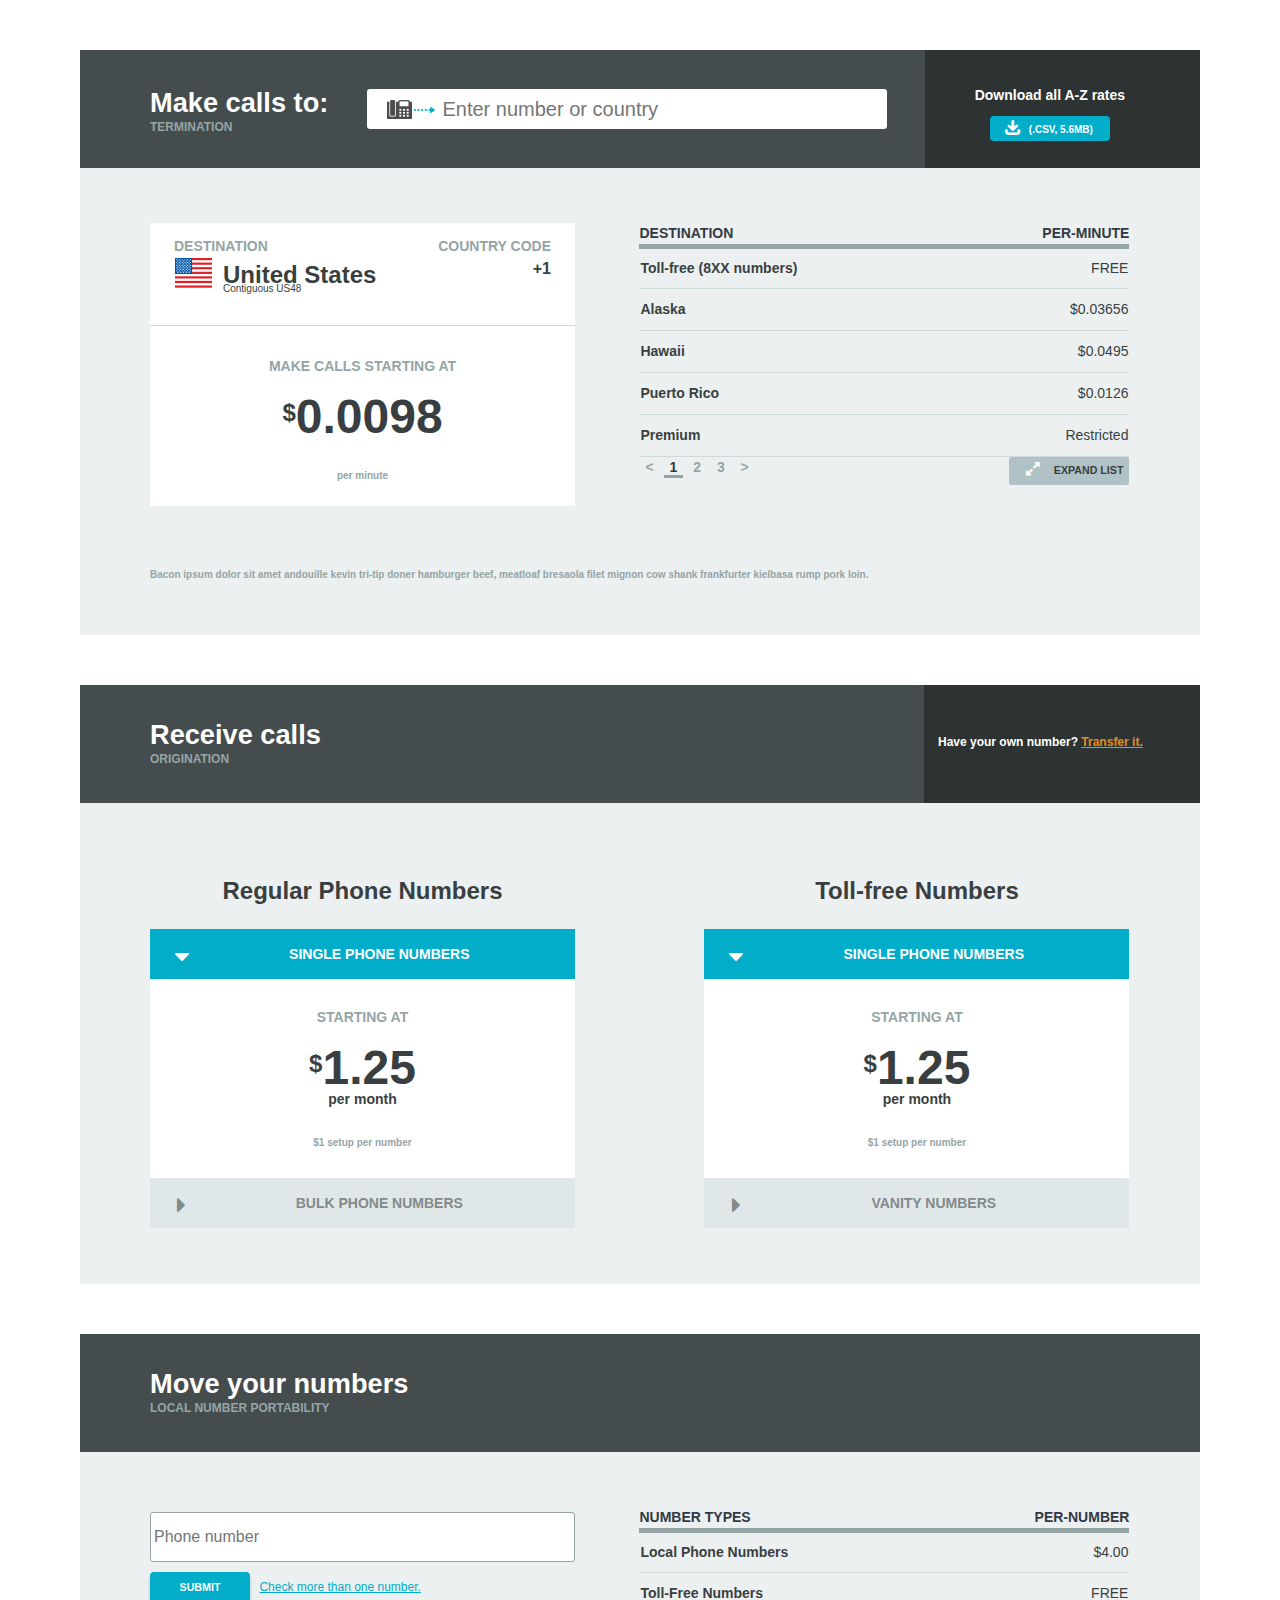
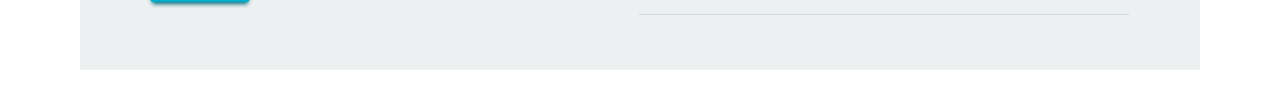
<file: (2014) flowroute/index.html>
<!doctype html>
<html>
    <head>
        <title>Flowroute - Wholesale Pricing</title>
        

        <!-- Stylesheet --> 
        <link rel="stylesheet" type="text/css" href="css/style.css">
        <link rel="stylesheet" href="css/fontello/fontello.css"> 


        <!-- Fonts  --> 
        <!-- Closest (free) approximation to Proxima Nova --> 
        <link href='http://fonts.googleapis.com/css?family=Montserrat:400,700' rel='stylesheet' type='text/css'>        


        <!-- Libraries -->
        <!--[if lt IE 9]>
        <script src="js/libraries/html5shiv.js"></script>
        <![endif]-->
        <script type="text/javascript" src="js/libraries/modernizr-2.0.6.min.js"></script> 
        <script type="text/javascript" src="js/libraries/jquery.min.js"></script>
        <script type="text/javascript" src="js/driver.js"></script>

    </head>
    <body>

        <!-- Assuming a brand logo that's wrapped in an <h1> tag for SEO --> 

        <!-- Primary Container --> 
        <div id="content-container" class="wrap">

            <!-- TERMINATION -->
            <section id="termination" class="page-section">
                <header class="top-bar">
                    <div class="first action-description">
                        <h1 class="primary-heading">Make calls to:</h1>
                        <h2 class="secondary-heading">Termination</h2>
                    </div>

                    <div class="phone-search-bar">
                        <input type="text" placeholder="Enter number or country">
                    </div>

                    <div class="download right-side">
                        <h3>Download all A-Z rates</h3>
                        <button><i class="icon icon-download"></i>(.csv, 5.6mb)</button>
                    </div>
                </header>

                <!-- Pricing box and Rate Table --> 
                <section class="inner-content">

                    <section id="pricing-box" class="inner-box">

                       <div class="country-details">

                           <div class="c-destination">
                                <h3>Destination</h3>
                                <img alt="United States flag" src="images/usflag.png" />
                                <h4 class="c-detail">United States</h4>
                                <span>Contiguous US48</span>
                           </div>


                           <div class="c-code">
                                <h3>Country Code</h3>
                                <h4 class="c-detail">+1</h4>
                           </div>
                        </div>

                        <div class="price-details">
                            <div class="starting-at">Make calls starting at</div>
                            <div class="price-per"><sup>&#36;</sup>0.0098</div>
                            <div class="per-measure">per minute</div>
                        </div>

                    </section>

                    <!-- Table for Rates --> 
                    <section id="rate-table" class="flowroute-table">
                        <table>
                            <tr class="header-row">
                                <th>Destination</th>
                                <th>Per-minute</th>
                            </tr>
                            <tr>
                                <td>Toll-free (8XX numbers)</td>
                                <td>FREE</td>
                            </tr>
                            <tr>
                                <td>Alaska</td>
                                <td>&#36;0.03656</td>
                            </tr>
                            <tr>
                                <td>Hawaii</td>
                                <td>&#36;0.0495</td>
                            </tr>
                            <tr>
                                <td>Puerto Rico</td>
                                <td>&#36;0.0126</td>
                            </tr>
                            <tr>
                                <td>Premium</td>
                                <td>Restricted</td>
                            </tr>
                        </table>
                        <div class="table-interaction">
                            <span class="table-pages">
                                <a href="#">&lt;</a>
                                <a href="#" class="active">1</a>
                                <a href="#">2</a>
                                <a href="#">3</a>
                                <a href="#">&gt;</a>
                            </span>
                            <button><i class="icon icon-resize"></i><span>Expand List</span></button>
                        </div>
                    </section>

                </section>

                <!-- Foot section for grayed out text --> 
                <footer>
                    <span class="footnote">
                        Bacon ipsum dolor sit amet andouille kevin tri-tip doner hamburger beef, meatloaf bresaola filet                       mignon cow shank frankfurter kielbasa rump pork loin. 
                    </span>
                </footer>
            </section>
            <!-- END TERMINATION -->

            <!-- ORIGINATION -->
            <section id="origination" class="page-section">

                <header class="top-bar">
                    <div class="first action-description">
                        <h1 class="primary-heading">Receive calls</h1>
                        <h2 class="secondary-heading">Origination</h2>
                    </div>
                    <div id="side-message">
                        <p>Have your own number? <a class="transfer" href="#">Transfer it.</a></p>
                    </div>
                </header>

                <!-- Pricing box and Rate Table --> 
                <section class="inner-content">

                    <div class="left-boxes">
                        <div class="box-container">
                            <h2 class="box-heading">Regular Phone Numbers</h2>
                           <div class="box-toggle active">
                                <i class="icon icon-down-dir"></i>
                                <span>Single Phone Numbers</span>
                            </div>
                            <section class="inner-box active">
                                <div class="price-details">
                                    <div class="starting-at">Starting at</div>
                                    <div class="price-per">
                                        <sup>&#36;</sup><span>1.25</span>
                                        <span class="per-ymd">per month</span>
                                    </div>                                    
					<div class="per-measure">&#36;1 setup per number</div>
                                </div>
                            </section>
                        </div>

                        <div class="box-container">
                            <div class="box-toggle">
                                <i class="icon icon-right-dir"></i>
                                <span>Bulk Phone Numbers</span>
                            </div>
                            <section class="inner-box">
                                <div class="price-details">
                                    <div class="starting-at">Starting at</div>
                                    <div class="price-per">
                                        <sup>&#36;</sup><span>1.25</span>
                                        <span class="per-ymd">per month</span>
                                    </div>
                                    <div class="per-measure">&#36;1 setup per number</div>
                                </div>
                            </section>
                        </div>
                    </div>

                    <div class="right-boxes">
                        <div class="box-container">
                            <h2 class="box-heading">Toll-free Numbers</h2>
                            <div class="box-toggle active">
                                <i class="icon icon-down-dir"></i>
                                <span>Single Phone Numbers</span>
                            </div>
                            <section class="inner-box active">
                                <div class="price-details">
                                    <div class="starting-at">Starting at</div>
                                    <div class="price-per">
                                        <sup>&#36;</sup><span>1.25</span>
                                        <span class="per-ymd">per month</span>
                                    </div>                                    
					<div class="per-measure">&#36;1 setup per number</div>
                                </div>
                            </section>
                        </div>

                        <div class="box-container">
                            <div class="box-toggle">
                                <i class="icon icon-right-dir"></i>
                                <span>Vanity Numbers</span>
                            </div>
                            <section class="inner-box">
                                <div class="price-details">
                                    <div class="starting-at">Starting at</div>
                                    <div class="price-per">
                                        <sup>&#36;</sup><span>1.25</span>
                                        <span class="per-ymd">per month</span>
                                    </div>                                    
					<div class="per-measure">&#36;1 setup per number</div>
                                </div>
                            </section>
                        </div>
                    </div> 
                </section>
            </section>
            <!-- END ORIGINATION -->

            <!-- PORTS --> 
            <section id="ports" class="page-section">
                <header class="top-bar">
                    <div class="first action-description">
                        <h1 class="primary-heading">Move your numbers</h1>
                        <h2 class="secondary-heading">Local Number Portability</h2>
                    </div>

                </header>
                <div class="inner-content">

                    <form id="phone-number" name="phone-number">
                        <input class="phone-input" type="text" name="phone" placeholder="Phone number">
                        <input type="submit" value="Submit">
                        <a id="more-numbers" href="#">Check more than one number.</a>
                    </form>

                     <section id="number-types-table" class="flowroute-table">
                        <table>
                            <tr class="header-row">
                                <th>Number types</th>
                                <th>Per-number</th>
                            </tr>
                            <tr>
                                <td>Local Phone Numbers</td>
                                <td>$4.00</td>
                            </tr>
                            <tr>
                                <td>Toll-Free Numbers</td>
                                <td>FREE</td>
                            </tr>
                        </table>
                     </section>
                </div>
            </section>
            <!-- End PORTS --> 
        </div>
        <!-- End Content Wrapper --> 
    </body>
</html>
</file>
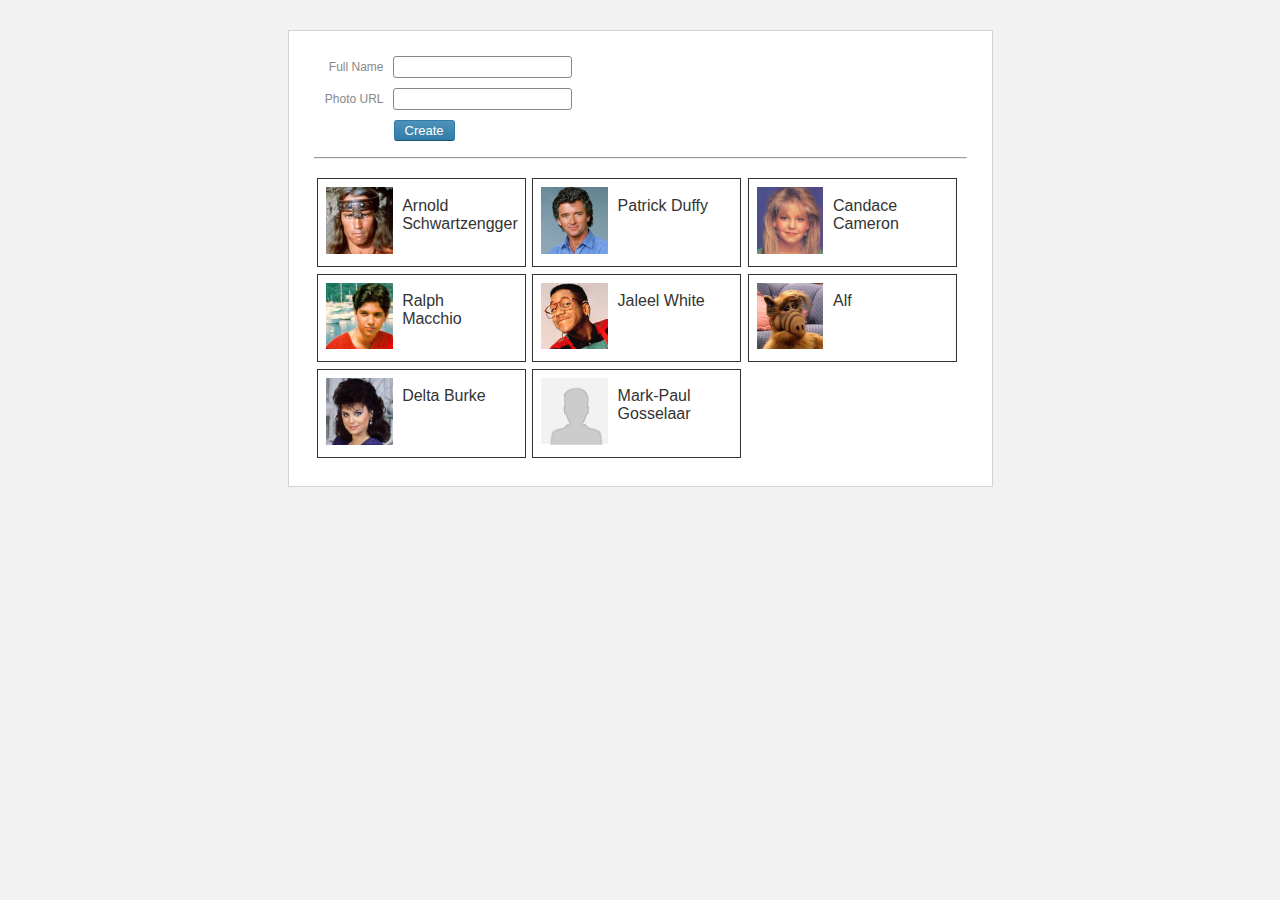
<file: (2015) spiceworks/index.html>
<!DOCTYPE html>
<html>
  <head> 
    <title>Spiceworks UI Test</title>
    <link href="css/application.css" rel="stylesheet">
  </head>
  <body>

    <!-- WELCOME TO THE MAIN EVENT, CODE EVALUATORS. -->
    <!-- Well, I suppose the main event comes later. -->

    <!-- WELCOME TO THE PENULTIMATE PENULTIMATE EVENT -->
  
    <div id="main-content" class="js event-delegator">

      <!-- The page width is 817px -->
      <!-- Example of using the form CSS to help you out. -->
      <!-- I've added .js and other classes to help target nodes -->
      <form class="js employee-form">
        <div>
          <label>Full Name</label>
          <!-- Name attr is required, otherwise an error will be logged! --> 
          <input class="js input form-name" name="name" type="text" required />
        </div>
        <div>
          <label>Photo URL</label>
          <input class="js input form-avatar" name="photo_url" />
        </div>
        <button class="js form-submit" type="submit">Create</button>
      </form>

      <hr />

      <!-- Employee list goes here. There is initial data for you in application.js -->
      <div class="employee-list-container">

        <!-- List items are generated via javascript -->
        <ul class="employee-list js">
        </ul>
      </div>


    </div>
    
     <!-- 
      Employee template to create new employees 
      We have one block of HTML representing a single employee
      and we're going to use this template aggressively to populate
      the list as well as add new employees when we feel so inclined
      --> 
    <script id="employee-template" type="text/template">
      <li class="js employee">
        <div class="employee-content content-group">
          <span class="js employee-remove"></span>
          <div class="employee-content-photo">
            <img class="employee-avatar" />
          </div>
          <div class="employee-content-name">
            <p class="employee-name"></p>
          </div>
        </div>
      </li>
    </script>

    <!-- 
         Move scripts to prevent render blocking and also to ensure that
         DOM elements we're trying to access in js actually exist
    -->

    <!-- Vendor -->
    <script src="js/vendor/jquery.min.js" type="text/javascript"></script>
    <script src="js/vendor/underscore.js" type="text/javascript"></script>

    <!-- Modules -->
    <script src="js/employees.js" type="text/javascript"></script>
    <script src="js/behavior.js" type="text/javascript"></script>

    <!-- Application --> 
    <script src="js/application.js" type="text/javascript"></script>

  </body>
</html>
</file>
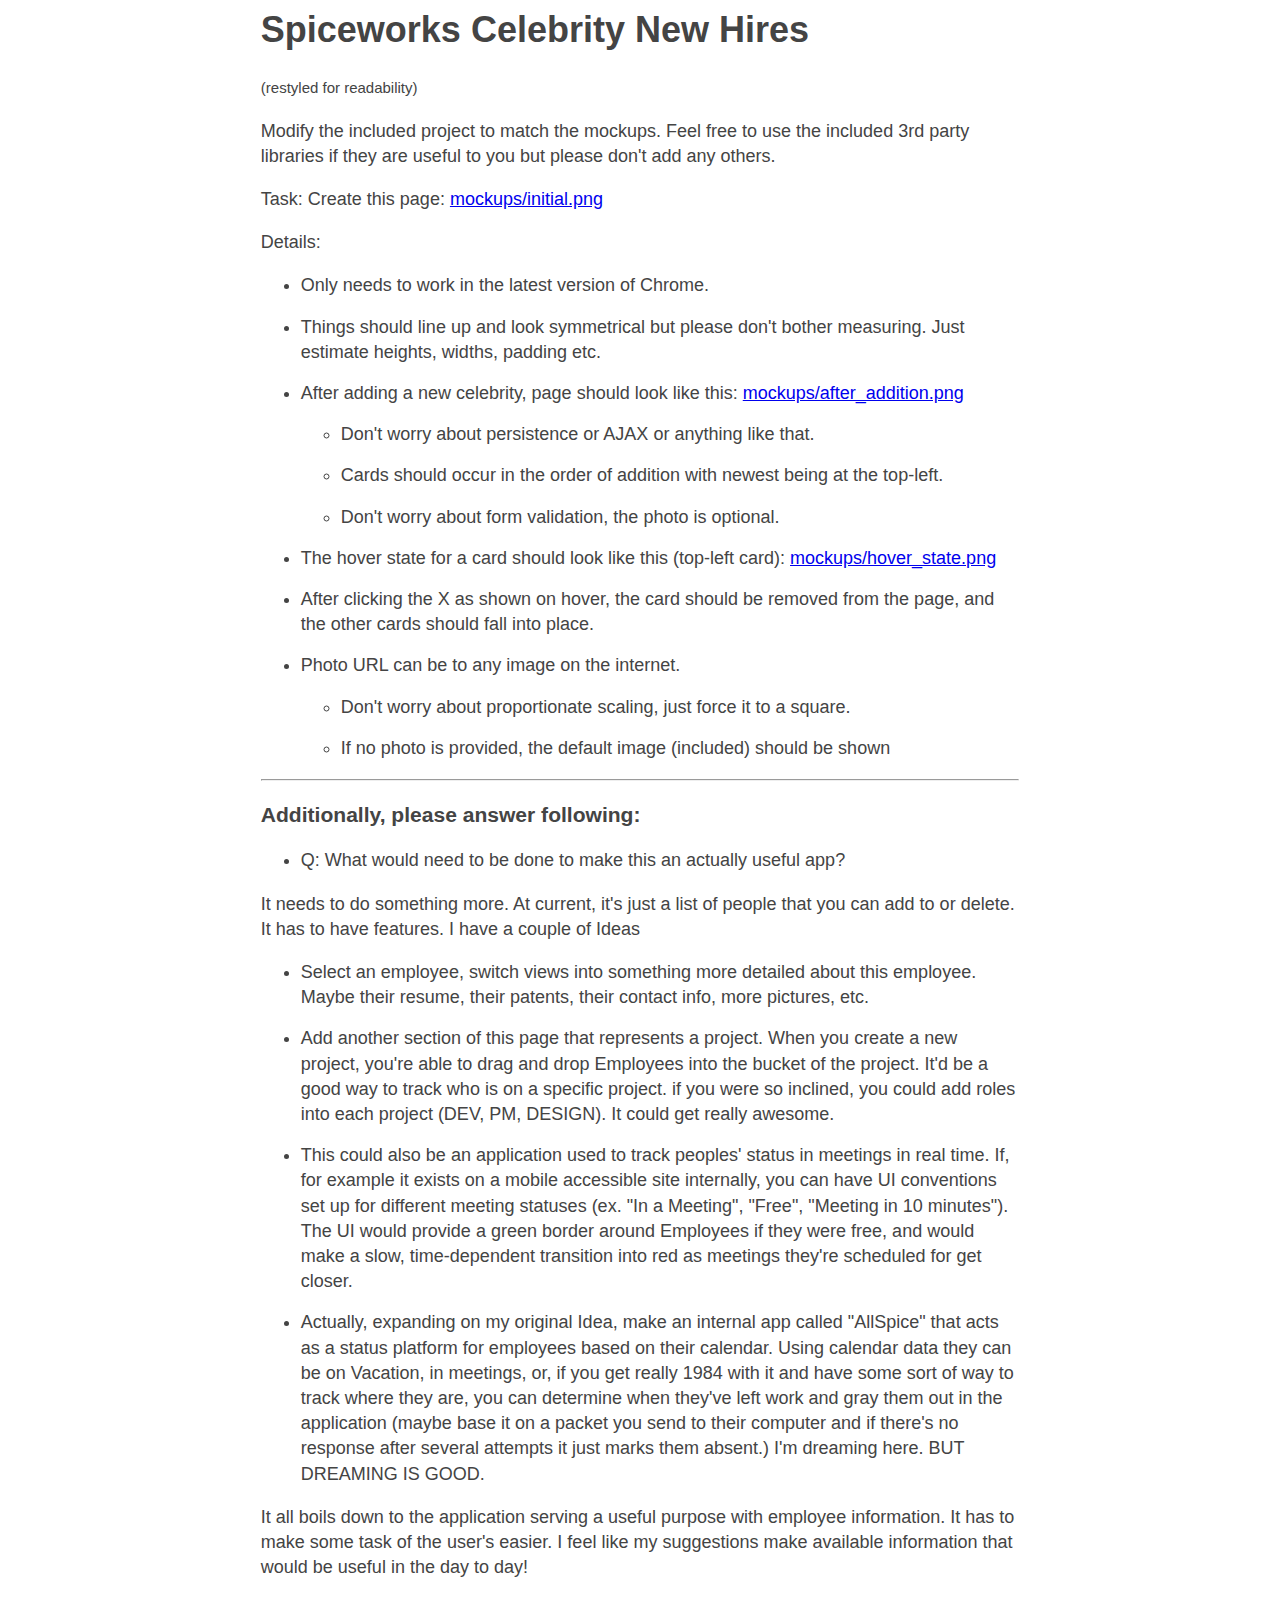
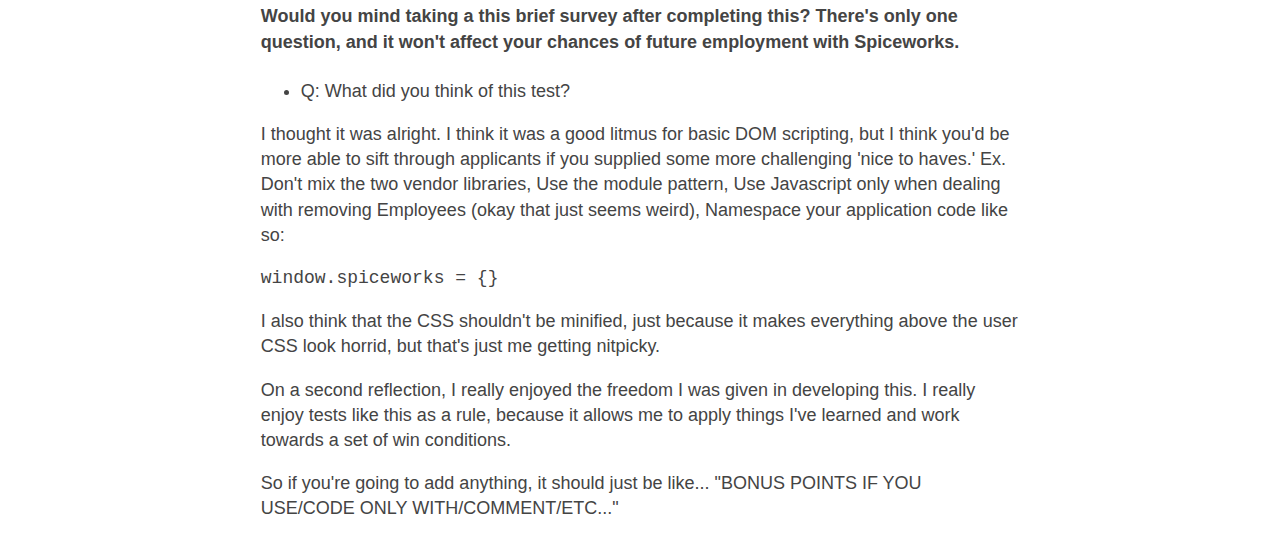
<file: (2015) spiceworks/RE-README.html>
<html>
<head>  
  <link rel="stylesheet" type="text/css" href="css/readability.css"
</head>
  <body>
    <div class="readme-container">
      <h1>Spiceworks Celebrity New Hires</h1>
      <small> (restyled for readability) </small>

      <p>
        Modify the included project to match the mockups. Feel free to use the included 3rd party libraries if they are useful to you but please don't add any others.
      </p>

      <p>
        Task: Create this page: <a href="mockups/initial.png">mockups/initial.png</a>
      </p>

      <label>Details:</label>

      <ul>
        <li>Only needs to work in the latest version of Chrome.</li>
        <li>Things should line up and look symmetrical but please don't bother measuring. Just estimate heights, widths, padding etc.</li>
        <li>After adding a new celebrity, page should look like this: <a href="mockups/after_addition.png">mockups/after_addition.png</a>
          <ul>
            <li>Don't worry about persistence or AJAX or anything like that.</li>
            <li>Cards should occur in the order of addition with newest being at the top-left.</li>
            <li>Don't worry about form validation, the photo is optional.</li>
          </ul>
        </li>
        <li>The hover state for a card should look like this (top-left card): <a href="mockups/hover_state.png">mockups/hover_state.png</a></li>
        <li>After clicking the X as shown on hover, the card should be removed from the page, and the other cards should fall into place.</li>
        <li>Photo URL can be to any image on the internet.
          <ul>
            <li>Don't worry about proportionate scaling, just force it to a square.</li>
            <li>If no photo is provided, the default image (included) should be shown</li>
          </ul>
        </li>
      </ul>

      <hr />

      <h3>Additionally, please answer following:</h3>

      <ul>
        <li>Q: What would need to be done to make this an actually useful app?</li>
      </ul>
      <p>
        It needs to do something more. At current, it's just a list of people that you can add to or delete. It has to have features. I have a couple of Ideas
      </p>
      <ul>
        <li>
          Select an employee, switch views into something more detailed about this employee. Maybe their resume, their patents, their
          contact info, more pictures, etc. 
         </li>
        <li>         
          Add another section of this page that represents a project. When you create a new project, you're able to drag and drop
          Employees into the bucket of the project. It'd be a good way to track who is on a specific project. if you were so inclined, you could add roles into each project (DEV, PM, DESIGN). It could get really awesome. 
        </li>
        <li>
          This could also be an application used to track peoples' status in meetings in real time. If, for example it exists on a mobile accessible site internally, you can have UI conventions set up for different meeting statuses (ex. "In a Meeting", "Free", "Meeting in 10 minutes"). The UI would provide a green border around Employees if they were free, and would make a slow, time-dependent transition into red as meetings they're scheduled for get closer. 
        </li>
        <li>
          Actually, expanding on my original Idea, make an internal app called "AllSpice" that acts as a status platform for employees based on their calendar. Using calendar data they can be on Vacation, in meetings, or, if you get really 1984 with it and have some sort of way to track where they are, you can determine when they've left work and gray them out in the application (maybe base it on a packet you send to their computer and if there's no response after several attempts it just marks them absent.) I'm dreaming here. BUT DREAMING IS GOOD. 
        </li>
      </ul>
      <p> 
        It all boils down to the application serving a useful purpose with employee information. It has to make some task of the user's easier.
        I feel like my suggestions make available information that would be useful in the day to day!
      </p>


      <h4>Would you mind taking a this brief survey after completing this? There's only one question, and it won't affect your chances of future employment with Spiceworks.</h4>
      <ul>
        <li>Q: What did you think of this test?</li>
      </ul>
      <p>
        I thought it was alright. I think it was a good litmus for basic DOM scripting, but I think you'd be more able to 
        sift through applicants if you supplied some more challenging 'nice to haves.' Ex. Don't mix the two vendor libraries, Use the module pattern, Use Javascript only when dealing with removing Employees (okay that just seems weird), Namespace your application code like so: <pre><code>window.spiceworks = {}</code></pre> I also think that the CSS shouldn't be minified, just because it makes everything above the user CSS look horrid, but that's just me getting nitpicky.
      </p>
      <p>
        On a second reflection, I really enjoyed the freedom I was given in developing this. I really enjoy tests like this as a rule, because
        it allows me to apply things I've learned and work towards a set of win conditions. 
      </p>
      <p>
        So if you're going to add anything, it should just be like... "BONUS POINTS IF YOU USE/CODE ONLY WITH/COMMENT/ETC..."
      </p>

    </div>
  </body>
</html>
</file>
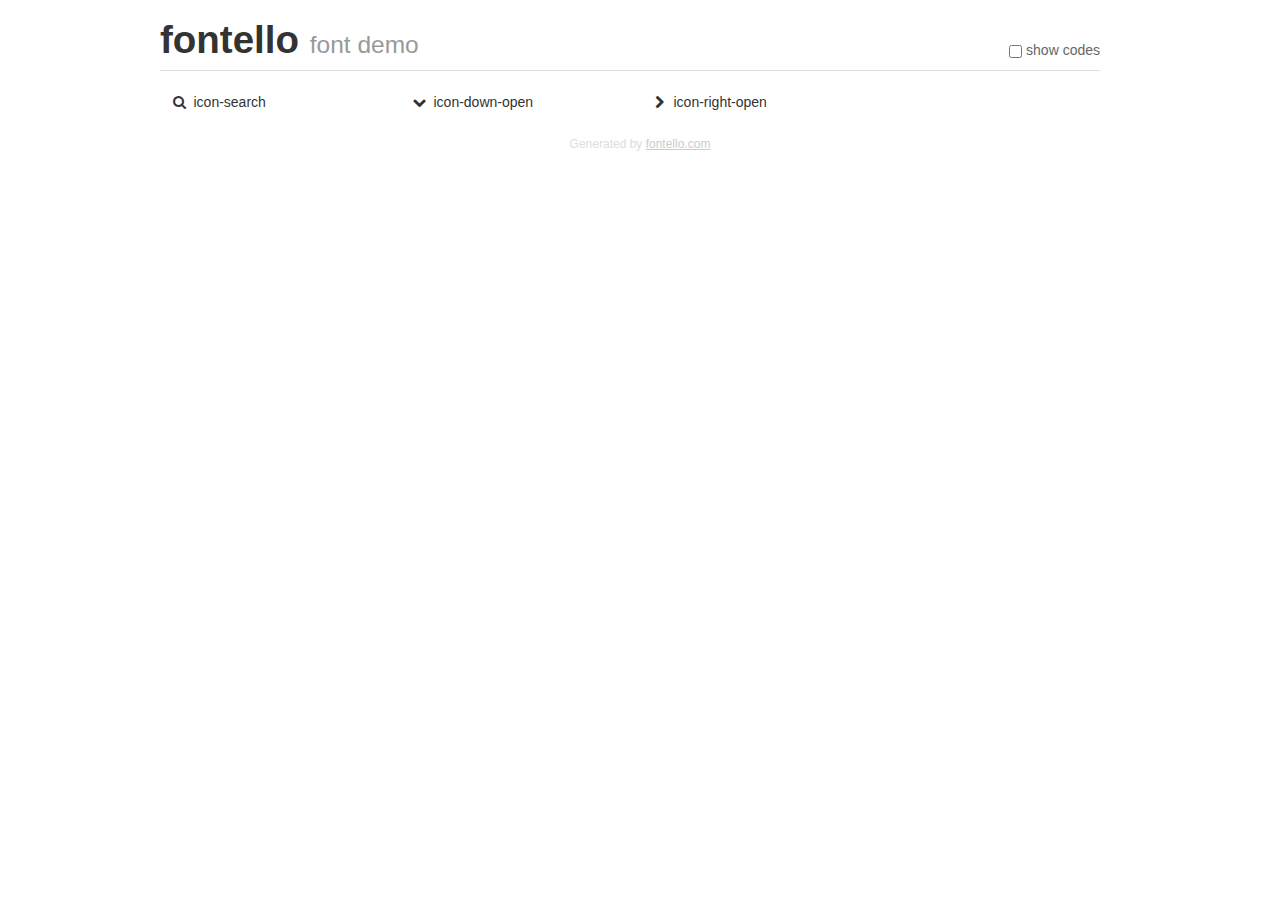
<file: (2014) senior-homes/fontello/demo.html>
<!DOCTYPE html>
<html>
  <head><!--[if lt IE 9]>
    <script src="http://html5shim.googlecode.com/svn/trunk/html5.js"></script><![endif]-->
    <meta charset="UTF-8"><style type="text/css">/*
 * Bootstrap v2.2.1
 *
 * Copyright 2012 Twitter, Inc
 * Licensed under the Apache License v2.0
 * http://www.apache.org/licenses/LICENSE-2.0
 *
 * Designed and built with all the love in the world @twitter by @mdo and @fat.
 */
.clearfix {
  *zoom: 1;
}
.clearfix:before,
.clearfix:after {
  display: table;
  content: "";
  line-height: 0;
}
.clearfix:after {
  clear: both;
}
html {
  font-size: 100%;
  -webkit-text-size-adjust: 100%;
  -ms-text-size-adjust: 100%;
}
a:focus {
  outline: thin dotted #333;
  outline: 5px auto -webkit-focus-ring-color;
  outline-offset: -2px;
}
a:hover,
a:active {
  outline: 0;
}
button,
input,
select,
textarea {
  margin: 0;
  font-size: 100%;
  vertical-align: middle;
}
button,
input {
  *overflow: visible;
  line-height: normal;
}
button::-moz-focus-inner,
input::-moz-focus-inner {
  padding: 0;
  border: 0;
}
body {
  margin: 0;
  font-family: "Helvetica Neue", Helvetica, Arial, sans-serif;
  font-size: 14px;
  line-height: 20px;
  color: #333;
  background-color: #fff;
}
a {
  color: #08c;
  text-decoration: none;
}
a:hover {
  color: #005580;
  text-decoration: underline;
}
.row {
  margin-left: -20px;
  *zoom: 1;
}
.row:before,
.row:after {
  display: table;
  content: "";
  line-height: 0;
}
.row:after {
  clear: both;
}
[class*="span"] {
  float: left;
  min-height: 1px;
  margin-left: 20px;
}
.container,
.navbar-static-top .container,
.navbar-fixed-top .container,
.navbar-fixed-bottom .container {
  width: 940px;
}
.span12 {
  width: 940px;
}
.span11 {
  width: 860px;
}
.span10 {
  width: 780px;
}
.span9 {
  width: 700px;
}
.span8 {
  width: 620px;
}
.span7 {
  width: 540px;
}
.span6 {
  width: 460px;
}
.span5 {
  width: 380px;
}
.span4 {
  width: 300px;
}
.span3 {
  width: 220px;
}
.span2 {
  width: 140px;
}
.span1 {
  width: 60px;
}
[class*="span"].pull-right,
.row-fluid [class*="span"].pull-right {
  float: right;
}
.container {
  margin-right: auto;
  margin-left: auto;
  *zoom: 1;
}
.container:before,
.container:after {
  display: table;
  content: "";
  line-height: 0;
}
.container:after {
  clear: both;
}
p {
  margin: 0 0 10px;
}
.lead {
  margin-bottom: 20px;
  font-size: 21px;
  font-weight: 200;
  line-height: 30px;
}
small {
  font-size: 85%;
}
h1 {
  margin: 10px 0;
  font-family: inherit;
  font-weight: bold;
  line-height: 20px;
  color: inherit;
  text-rendering: optimizelegibility;
}
h1 small {
  font-weight: normal;
  line-height: 1;
  color: #999;
}
h1 {
  line-height: 40px;
}
h1 {
  font-size: 38.5px;
}
h1 small {
  font-size: 24.5px;
}
body {
  margin-top: 90px;
}
.header {
  position: fixed;
  top: 0;
  left: 50%;
  margin-left: -480px;
  background-color: #fff;
  border-bottom: 1px solid #ddd;
  padding-top: 10px;
  z-index: 10;
}
.footer {
  color: #ddd;
  font-size: 12px;
  text-align: center;
  margin-top: 20px;
}
.footer a {
  color: #ccc;
  text-decoration: underline;
}
.the-icons {
  font-size: 14px;
  line-height: 24px;
}
.switch {
  position: absolute;
  right: 0;
  bottom: 10px;
  color: #666;
}
.switch input {
  margin-right: 0.3em;
}
.codesOn .i-name {
  display: none;
}
.codesOn .i-code {
  display: inline;
}
.i-code {
  display: none;
}
</style>
    <link rel="stylesheet" href="css/fontello.css">
    <link rel="stylesheet" href="css/animation.css"><!--[if IE 7]>
    <link rel="stylesheet" href="css/fontello-ie7.css"><![endif]-->
    <script>
      function toggleCodes(on) {
        var obj = document.getElementById('icons');
        
        if (on) {
          obj.className += ' codesOn';
        } else {
          obj.className = obj.className.replace(' codesOn', '');
        }
      }
      
    </script>
  </head>
  <body>
    <div class="container header">
      <h1>
        fontello
         <small>font demo</small>
      </h1>
      <label class="switch">
        <input type="checkbox" onclick="toggleCodes(this.checked)">show codes
      </label>
    </div>
    <div id="icons" class="container">
      <div class="row">
        <div title="Code: 0xe800" class="the-icons span3"><i class="icon-search"></i> <span class="i-name">icon-search</span><span class="i-code">0xe800</span></div>
        <div title="Code: 0xe803" class="the-icons span3"><i class="icon-down-open"></i> <span class="i-name">icon-down-open</span><span class="i-code">0xe803</span></div>
        <div title="Code: 0xe802" class="the-icons span3"><i class="icon-right-open"></i> <span class="i-name">icon-right-open</span><span class="i-code">0xe802</span></div>
      </div>
    </div>
    <div class="container footer">Generated by <a href="http://fontello.com">fontello.com</a></div>
  </body>
</html>
</file>
<file: (2014) flowroute/css/style.css>
/*********************
IMPORTING PARTIALS
These files are needed at the beginning so that we establish all
our mixins, functions, and variables that we'll be using across
the whole project.
*********************/
/* normalize.css 2012-07-07T09:50 UTC - http://github.com/necolas/normalize.css */
/* ==========================================================================
   HTML5 display definitions
   ========================================================================== */
/**
 * Correct `block` display not defined in IE 8/9.
 */
/* line 23, ../scss/partials/_normalize.scss */
article,
aside,
details,
figcaption,
figure,
footer,
header,
hgroup,
main,
nav,
section,
summary {
  display: block;
}

/**
 * Correct `inline-block` display not defined in IE 8/9.
 */
/* line 33, ../scss/partials/_normalize.scss */
audio,
canvas,
video {
  display: inline-block;
}

/**
 * Prevent modern browsers from displaying `audio` without controls.
 * Remove excess height in iOS 5 devices.
 */
/* line 42, ../scss/partials/_normalize.scss */
audio:not([controls]) {
  display: none;
  height: 0;
}

/**
 * Address `[hidden]` styling not present in IE 8/9.
 * Hide the `template` element in IE, Safari, and Firefox < 22.
 */
/* line 53, ../scss/partials/_normalize.scss */
[hidden],
template {
  display: none;
}

/* ==========================================================================
   Base
   ========================================================================== */
/**
 * 1. Set default font family to sans-serif.
 * 2. Prevent iOS text size adjust after orientation change, without disabling
 *    user zoom.
 */
/* line 67, ../scss/partials/_normalize.scss */
html {
  font-family: sans-serif;
  /* 1 */
  -ms-text-size-adjust: 100%;
  /* 2 */
  -webkit-text-size-adjust: 100%;
  /* 2 */
}

/**
 * Remove default margin.
 */
/* line 77, ../scss/partials/_normalize.scss */
body {
  margin: 0;
}

/* ==========================================================================
   Links
   ========================================================================== */
/**
 * Remove the gray background color from active links in IE 10.
 */
/* line 89, ../scss/partials/_normalize.scss */
a {
  background: transparent;
}

/**
 * Address `outline` inconsistency between Chrome and other browsers.
 */
/* line 97, ../scss/partials/_normalize.scss */
a:focus {
  outline: thin dotted;
}

/**
 * Improve readability when focused and also mouse hovered in all browsers.
 */
/* line 106, ../scss/partials/_normalize.scss */
a:active,
a:hover {
  outline: 0;
}

/* ==========================================================================
   Typography
   ========================================================================== */
/**
 * Address variable `h1` font-size and margin within `section` and `article`
 * contexts in Firefox 4+, Safari 5, and Chrome.
 */
/* line 119, ../scss/partials/_normalize.scss */
h1 {
  font-size: 2em;
  margin: 0.67em 0;
}

/**
 * Address styling not present in IE 8/9, Safari 5, and Chrome.
 */
/* line 128, ../scss/partials/_normalize.scss */
abbr[title] {
  border-bottom: 1px dotted;
}

/**
 * Address style set to `bolder` in Firefox 4+, Safari 5, and Chrome.
 */
/* line 138, ../scss/partials/_normalize.scss */
b,
strong,
.strong {
  font-weight: bold;
}

/**
 * Address styling not present in Safari 5 and Chrome.
 */
/* line 148, ../scss/partials/_normalize.scss */
dfn,
em,
.em {
  font-style: italic;
}

/**
 * Address differences between Firefox and other browsers.
 */
/* line 156, ../scss/partials/_normalize.scss */
hr {
  -moz-box-sizing: content-box;
  box-sizing: content-box;
  height: 0;
}

/*
 * proper formatting (http://blog.fontdeck.com/post/9037028497/hyphens)
*/
/* line 166, ../scss/partials/_normalize.scss */
p {
  -webkit-hyphens: auto;
  -epub-hyphens: auto;
  -moz-hyphens: auto;
  hyphens: auto;
}

/*
 * Addresses margins set differently in IE6/7.
 */
/* line 177, ../scss/partials/_normalize.scss */
pre {
  margin: 0;
}

/**
 * Correct font family set oddly in Safari 5 and Chrome.
 */
/* line 188, ../scss/partials/_normalize.scss */
code,
kbd,
pre,
samp {
  font-family: monospace, serif;
  font-size: 1em;
}

/**
 * Improve readability of pre-formatted text in all browsers.
 */
/* line 197, ../scss/partials/_normalize.scss */
pre {
  white-space: pre-wrap;
}

/**
 * Set consistent quote types.
 */
/* line 205, ../scss/partials/_normalize.scss */
q {
  quotes: "\201C" "\201D" "\2018" "\2019";
}

/**
 * Address inconsistent and variable font size in all browsers.
 */
/* line 213, ../scss/partials/_normalize.scss */
q:before,
q:after {
  content: '';
  content: none;
}

/* line 218, ../scss/partials/_normalize.scss */
small, .small {
  font-size: 75%;
}

/**
 * Prevent `sub` and `sup` affecting `line-height` in all browsers.
 */
/* line 227, ../scss/partials/_normalize.scss */
sub,
sup {
  font-size: 75%;
  line-height: 0;
  position: relative;
  vertical-align: baseline;
}

/* line 234, ../scss/partials/_normalize.scss */
sup {
  top: -0.5em;
}

/* line 238, ../scss/partials/_normalize.scss */
sub {
  bottom: -0.25em;
}

/* ==========================================================================
  Lists
========================================================================== */
/*
 * Addresses margins set differently in IE6/7.
 */
/* line 253, ../scss/partials/_normalize.scss */
dl,
menu,
ol,
ul {
  margin: 1em 0;
}

/* line 257, ../scss/partials/_normalize.scss */
dd {
  margin: 0;
}

/*
 * Addresses paddings set differently in IE6/7.
 */
/* line 265, ../scss/partials/_normalize.scss */
menu {
  padding: 0 0 0 40px;
}

/* line 270, ../scss/partials/_normalize.scss */
ol,
ul {
  padding: 0;
  list-style-type: none;
}

/*
 * Corrects list images handled incorrectly in IE7.
 */
/* line 280, ../scss/partials/_normalize.scss */
nav ul,
nav ol {
  list-style: none;
  list-style-image: none;
}

/* ==========================================================================
  Embedded content
========================================================================== */
/**
 * Remove border when inside `a` element in IE 8/9.
 */
/* line 293, ../scss/partials/_normalize.scss */
img {
  border: 0;
}

/**
 * Correct overflow displayed oddly in IE 9.
 */
/* line 301, ../scss/partials/_normalize.scss */
svg:not(:root) {
  overflow: hidden;
}

/* ==========================================================================
   Figures
   ========================================================================== */
/**
 * Address margin not present in IE 8/9 and Safari 5.
 */
/* line 313, ../scss/partials/_normalize.scss */
figure {
  margin: 0;
}

/* ==========================================================================
   Forms
   ========================================================================== */
/**
 * Define consistent border, margin, and padding.
 */
/* line 325, ../scss/partials/_normalize.scss */
fieldset {
  border: 1px solid #c0c0c0;
  margin: 0 2px;
  padding: 0.35em 0.625em 0.75em;
}

/**
 * 1. Correct `color` not being inherited in IE 8/9.
 * 2. Remove padding so people aren't caught out if they zero out fieldsets.
 */
/* line 336, ../scss/partials/_normalize.scss */
legend {
  border: 0;
  /* 1 */
  padding: 0;
  /* 2 */
}

/**
 * 1. Correct font family not being inherited in all browsers.
 * 2. Correct font size not being inherited in all browsers.
 * 3. Address margins set differently in Firefox 4+, Safari 5, and Chrome.
 */
/* line 350, ../scss/partials/_normalize.scss */
button,
input,
select,
textarea {
  font-family: inherit;
  /* 1 */
  font-size: 100%;
  /* 2 */
  margin: 0;
  /* 3 */
}

/**
 * Address Firefox 4+ setting `line-height` on `input` using `!important` in
 * the UA stylesheet.
 */
/* line 362, ../scss/partials/_normalize.scss */
button,
input {
  line-height: normal;
}

/**
 * Address inconsistent `text-transform` inheritance for `button` and `select`.
 * All other form control elements do not inherit `text-transform` values.
 * Correct `button` style inheritance in Chrome, Safari 5+, and IE 8+.
 * Correct `select` style inheritance in Firefox 4+ and Opera.
 */
/* line 374, ../scss/partials/_normalize.scss */
button,
select {
  text-transform: none;
}

/**
 * 1. Avoid the WebKit bug in Android 4.0.* where (2) destroys native `audio`
 *    and `video` controls.
 * 2. Correct inability to style clickable `input` types in iOS.
 * 3. Improve usability and consistency of cursor style between image-type
 *    `input` and others.
 */
/* line 389, ../scss/partials/_normalize.scss */
button,
html input[type="button"],
input[type="reset"],
input[type="submit"] {
  -webkit-appearance: button;
  /* 2 */
  cursor: pointer;
  /* 3 */
}

/**
 * Re-set default cursor for disabled elements.
 */
/* line 399, ../scss/partials/_normalize.scss */
button[disabled],
html input[disabled] {
  cursor: default;
}

/**
 * 1. Address box sizing set to `content-box` in IE 8/9/10.
 * 2. Remove excess padding in IE 8/9/10.
 */
/* line 409, ../scss/partials/_normalize.scss */
input[type="checkbox"],
input[type="radio"] {
  box-sizing: border-box;
  /* 1 */
  padding: 0;
  /* 2 */
}

/**
 * 1. Address `appearance` set to `searchfield` in Safari 5 and Chrome.
 * 2. Address `box-sizing` set to `border-box` in Safari 5 and Chrome
 *    (include `-moz` to future-proof).
 */
/* line 420, ../scss/partials/_normalize.scss */
input[type="search"] {
  -webkit-appearance: textfield;
  /* 1 */
  -moz-box-sizing: content-box;
  -webkit-box-sizing: content-box;
  /* 2 */
  box-sizing: content-box;
}

/**
 * Remove inner padding and search cancel button in Safari 5 and Chrome
 * on OS X.
 */
/* line 433, ../scss/partials/_normalize.scss */
input[type="search"]::-webkit-search-cancel-button,
input[type="search"]::-webkit-search-decoration {
  -webkit-appearance: none;
}

/**
 * Remove inner padding and border in Firefox 4+.
 */
/* line 442, ../scss/partials/_normalize.scss */
button::-moz-focus-inner,
input::-moz-focus-inner {
  border: 0;
  padding: 0;
}

/**
 * 1. Remove default vertical scrollbar in IE 8/9.
 * 2. Improve readability and alignment in all browsers.
 */
/* line 452, ../scss/partials/_normalize.scss */
textarea {
  overflow: auto;
  /* 1 */
  vertical-align: top;
  /* 2 */
}

/* ==========================================================================
   Tables
   ========================================================================== */
/**
 * Remove most spacing between table cells.
 */
/* line 465, ../scss/partials/_normalize.scss */
table {
  border-collapse: collapse;
  border-spacing: 0;
}

/* line 472, ../scss/partials/_normalize.scss */
* {
  -webkit-box-sizing: border-box;
  -moz-box-sizing: border-box;
  box-sizing: border-box;
}

/* line 480, ../scss/partials/_normalize.scss */
.image-replacement,
.ir {
  text-indent: 100%;
  white-space: nowrap;
  overflow: hidden;
}

/* line 487, ../scss/partials/_normalize.scss */
.clearfix, .cf {
  zoom: 1;
}
/* line 489, ../scss/partials/_normalize.scss */
.clearfix:before, .clearfix:after, .cf:before, .cf:after {
  content: "";
  display: table;
}
/* line 490, ../scss/partials/_normalize.scss */
.clearfix:after, .cf:after {
  clear: both;
}

/*
use the best ampersand
http://simplebits.com/notebook/2008/08/14/ampersands-2/
*/
/* line 497, ../scss/partials/_normalize.scss */
span.amp {
  font-family: Baskerville,'Goudy Old Style',Palatino,'Book Antiqua',serif !important;
  font-style: italic;
}

/******************************************************************

Stylesheet: Variables

Here is where we declare all our variables like colors, fonts,
base values, and defaults. We want to make sure this file ONLY
contains variables that way our files don't get all messy.
No one likes a mess.

******************************************************************/
/*********************
COLORS
Need help w/ choosing your colors? Try this site out:
http://0to255.com/
*********************/
/*********************
FONT FACE (IN YOUR FACE)
*********************/
/*  To embed your own fonts, use this syntax
  and place your fonts inside the
  library/fonts folder. For more information
  on embedding fonts, go to:
  http://www.fontsquirrel.com/
  Be sure to remove the comment brackets.
*/
/*  @font-face {
      font-family: 'Font Name';
      src: url('library/fonts/font-name.eot');
      src: url('library/fonts/font-name.eot?#iefix') format('embedded-opentype'),
             url('library/fonts/font-name.woff') format('woff'),
             url('library/fonts/font-name.ttf') format('truetype'),
             url('library/fonts/font-name.svg#font-name') format('svg');
      font-weight: normal;
      font-style: normal;
  }
*/
/*
The following is based of Typebase:
https://github.com/devinhunt/typebase.css
I've edited it a bit, but it's a nice starting point.
*/
/*

/*
some nice typographical defaults
more here: http://www.newnet-soft.com/blog/csstypography
*/
/* line 43, ../scss/partials/_typography.scss */
p {
  -ms-word-break: break-all;
  -ms-word-wrap: break-all;
  word-break: break-word;
  word-break: break-word;
  -webkit-hyphens: auto;
  -moz-hyphens: auto;
  hyphens: auto;
  -webkit-hyphenate-before: 2;
  -webkit-hyphenate-after: 3;
  hyphenate-lines: 3;
  -webkit-font-feature-settings: "liga", "dlig";
  -moz-font-feature-settings: "liga=1, dlig=1";
  -ms-font-feature-settings: "liga", "dlig";
  -o-font-feature-settings: "liga", "dlig";
  font-feature-settings: "liga", "dlig";
}

/******************************************************************
Site Name:
Author:

Stylesheet: Sass Functions

You can do a lot of really cool things in Sass. Functions help you
make repeated actions a lot easier. They are really similar to mixins,
but can be used for so much more.

Anyway, keep them all in here so it's easier to find when you're
looking for one.

For more info on functions, go here:
http://sass-lang.com/documentation/Sass/Script/Functions.html

******************************************************************/
/*********************
COLOR FUNCTIONS
These are helpful when you're working
with shadows and such things. It's essentially
a quicker way to write RGBA.

Example:
box-shadow: 0 0 4px black(0.3);
compiles to:
box-shadow: 0 0 4px rgba(0,0,0,0.3);
*********************/
/*********************
RESPONSIVE HELPER FUNCTION
If you're creating a responsive site, then
you've probably already read
Responsive Web Design: http://www.abookapart.com/products/responsive-web-design

Here's a nice little helper function for calculating
target / context
as mentioned in that book.

Example:
width: cp(650px, 1000px);
or
width: calc-percent(650px, 1000px);
both compile to:
width: 65%;
*********************/
/* Mixins */
/*********************
TRANSITION
*********************/
/*********************
    BOX SHADOW
*********************/
/* @extend doesn't work with nested selectors, so this is now a mixin */
/*********************
IMPORTING MODULES
Modules are reusable blocks or elements we use throughout the project.
We can break them up as much as we want or just keep them all in one.
I mean, you can do whatever you want. The world is your oyster. Unless
you hate oysters, then the world is your peanut butter & jelly sandwich.
*********************/
/******************************************************************
Stylesheet: Button Styles

Buttons are a pretty important part of your site's style, so it's
important to have a consistent baseline for them. Use this stylesheet
to create all kinds of buttons.

Helpful Links:
http://galp.in/blog/2011/08/02/the-ui-guide-part-1-buttons/

******************************************************************/
/*********************
BUTTON DEFAULTS
We're gonna use a placeholder selector here
so we can use common styles. We then use this
to load up the defaults in all our buttons.

Here's a quick video to show how it works:
http://www.youtube.com/watch?v=hwdVpKiJzac

*********************/
/******************************************************************
Site Name:
Author:

Stylesheet: Form Styles

We put all the form and button styles in here to setup a consistent
look. If we need to customize them, we can do this in the main
stylesheets and just override them. Easy Peasy.

You're gonna see a few data-uri thingies down there. If you're not
sure what they are, check this link out:
http://css-tricks.com/data-uris/
If you want to create your own, use this helpful link:
http://websemantics.co.uk/online_tools/image_to_data_uri_convertor/

******************************************************************/
/*********************
INPUTS
*********************/
/* line 40, ../scss/modules/_forms.scss */
input[type="text"],
input[type="password"],
input[type="datetime"],
input[type="datetime-local"],
input[type="date"],
input[type="month"],
input[type="time"],
input[type="week"],
input[type="number"],
input[type="email"],
input[type="url"],
input[type="search"],
input[type="tel"],
input[type="color"],
select,
textarea,
.field {
  display: block;
  height: 40px;
  line-height: 40px;
  font-size: 1em;
  color: #393f40;
  border-radius: 3px;
  vertical-align: middle;
  box-shadow: none;
  border: 0;
  width: 500px;
  font-family: "Monsterrat" "Helvetica Neue", Helvetica, Arial, sans-serif;
  background-color: white;
  -webkit-transition: background-color 0.24s ease-in-out;
  -moz-transition: background-color 0.24s ease-in-out;
  -ms-transition: background-color 0.24s ease-in-out;
  -o-transition: background-color 0.24s ease-in-out;
}
/* line 57, ../scss/modules/_forms.scss */
input[type="text"]:focus, input[type="text"]:active,
input[type="password"]:focus,
input[type="password"]:active,
input[type="datetime"]:focus,
input[type="datetime"]:active,
input[type="datetime-local"]:focus,
input[type="datetime-local"]:active,
input[type="date"]:focus,
input[type="date"]:active,
input[type="month"]:focus,
input[type="month"]:active,
input[type="time"]:focus,
input[type="time"]:active,
input[type="week"]:focus,
input[type="week"]:active,
input[type="number"]:focus,
input[type="number"]:active,
input[type="email"]:focus,
input[type="email"]:active,
input[type="url"]:focus,
input[type="url"]:active,
input[type="search"]:focus,
input[type="search"]:active,
input[type="tel"]:focus,
input[type="tel"]:active,
input[type="color"]:focus,
input[type="color"]:active,
select:focus,
select:active,
textarea:focus,
textarea:active,
.field:focus,
.field:active {
  background-color: white;
}
/* line 63, ../scss/modules/_forms.scss */
input[type="text"].error, input[type="text"].is-invalid,
input[type="password"].error,
input[type="password"].is-invalid,
input[type="datetime"].error,
input[type="datetime"].is-invalid,
input[type="datetime-local"].error,
input[type="datetime-local"].is-invalid,
input[type="date"].error,
input[type="date"].is-invalid,
input[type="month"].error,
input[type="month"].is-invalid,
input[type="time"].error,
input[type="time"].is-invalid,
input[type="week"].error,
input[type="week"].is-invalid,
input[type="number"].error,
input[type="number"].is-invalid,
input[type="email"].error,
input[type="email"].is-invalid,
input[type="url"].error,
input[type="url"].is-invalid,
input[type="search"].error,
input[type="search"].is-invalid,
input[type="tel"].error,
input[type="tel"].is-invalid,
input[type="color"].error,
input[type="color"].is-invalid,
select.error,
select.is-invalid,
textarea.error,
textarea.is-invalid,
.field.error,
.field.is-invalid {
  color: red;
  border-color: red;
  background-color: white;
  background-position: 99% center;
  background-repeat: no-repeat;
  background-image: url([data-uri]);
  outline-color: red;
}
/* line 75, ../scss/modules/_forms.scss */
input[type="text"].success, input[type="text"].is-valid,
input[type="password"].success,
input[type="password"].is-valid,
input[type="datetime"].success,
input[type="datetime"].is-valid,
input[type="datetime-local"].success,
input[type="datetime-local"].is-valid,
input[type="date"].success,
input[type="date"].is-valid,
input[type="month"].success,
input[type="month"].is-valid,
input[type="time"].success,
input[type="time"].is-valid,
input[type="week"].success,
input[type="week"].is-valid,
input[type="number"].success,
input[type="number"].is-valid,
input[type="email"].success,
input[type="email"].is-valid,
input[type="url"].success,
input[type="url"].is-valid,
input[type="search"].success,
input[type="search"].is-valid,
input[type="tel"].success,
input[type="tel"].is-valid,
input[type="color"].success,
input[type="color"].is-valid,
select.success,
select.is-valid,
textarea.success,
textarea.is-valid,
.field.success,
.field.is-valid {
  color: green;
  border-color: green;
  background-color: white;
  background-position: 99% center;
  background-repeat: no-repeat;
  background-image: url([data-uri]);
  outline-color: green;
}
/* line 87, ../scss/modules/_forms.scss */
input[type="text"][disabled], input[type="text"].is-disabled,
input[type="password"][disabled],
input[type="password"].is-disabled,
input[type="datetime"][disabled],
input[type="datetime"].is-disabled,
input[type="datetime-local"][disabled],
input[type="datetime-local"].is-disabled,
input[type="date"][disabled],
input[type="date"].is-disabled,
input[type="month"][disabled],
input[type="month"].is-disabled,
input[type="time"][disabled],
input[type="time"].is-disabled,
input[type="week"][disabled],
input[type="week"].is-disabled,
input[type="number"][disabled],
input[type="number"].is-disabled,
input[type="email"][disabled],
input[type="email"].is-disabled,
input[type="url"][disabled],
input[type="url"].is-disabled,
input[type="search"][disabled],
input[type="search"].is-disabled,
input[type="tel"][disabled],
input[type="tel"].is-disabled,
input[type="color"][disabled],
input[type="color"].is-disabled,
select[disabled],
select.is-disabled,
textarea[disabled],
textarea.is-disabled,
.field[disabled],
.field.is-disabled {
  cursor: not-allowed;
  border-color: gray;
  opacity: 0.6;
}
/* line 93, ../scss/modules/_forms.scss */
input[type="text"][disabled]:focus, input[type="text"][disabled]:active, input[type="text"].is-disabled:focus, input[type="text"].is-disabled:active,
input[type="password"][disabled]:focus,
input[type="password"][disabled]:active,
input[type="password"].is-disabled:focus,
input[type="password"].is-disabled:active,
input[type="datetime"][disabled]:focus,
input[type="datetime"][disabled]:active,
input[type="datetime"].is-disabled:focus,
input[type="datetime"].is-disabled:active,
input[type="datetime-local"][disabled]:focus,
input[type="datetime-local"][disabled]:active,
input[type="datetime-local"].is-disabled:focus,
input[type="datetime-local"].is-disabled:active,
input[type="date"][disabled]:focus,
input[type="date"][disabled]:active,
input[type="date"].is-disabled:focus,
input[type="date"].is-disabled:active,
input[type="month"][disabled]:focus,
input[type="month"][disabled]:active,
input[type="month"].is-disabled:focus,
input[type="month"].is-disabled:active,
input[type="time"][disabled]:focus,
input[type="time"][disabled]:active,
input[type="time"].is-disabled:focus,
input[type="time"].is-disabled:active,
input[type="week"][disabled]:focus,
input[type="week"][disabled]:active,
input[type="week"].is-disabled:focus,
input[type="week"].is-disabled:active,
input[type="number"][disabled]:focus,
input[type="number"][disabled]:active,
input[type="number"].is-disabled:focus,
input[type="number"].is-disabled:active,
input[type="email"][disabled]:focus,
input[type="email"][disabled]:active,
input[type="email"].is-disabled:focus,
input[type="email"].is-disabled:active,
input[type="url"][disabled]:focus,
input[type="url"][disabled]:active,
input[type="url"].is-disabled:focus,
input[type="url"].is-disabled:active,
input[type="search"][disabled]:focus,
input[type="search"][disabled]:active,
input[type="search"].is-disabled:focus,
input[type="search"].is-disabled:active,
input[type="tel"][disabled]:focus,
input[type="tel"][disabled]:active,
input[type="tel"].is-disabled:focus,
input[type="tel"].is-disabled:active,
input[type="color"][disabled]:focus,
input[type="color"][disabled]:active,
input[type="color"].is-disabled:focus,
input[type="color"].is-disabled:active,
select[disabled]:focus,
select[disabled]:active,
select.is-disabled:focus,
select.is-disabled:active,
textarea[disabled]:focus,
textarea[disabled]:active,
textarea.is-disabled:focus,
textarea.is-disabled:active,
.field[disabled]:focus,
.field[disabled]:active,
.field.is-disabled:focus,
.field.is-disabled:active {
  background-color: blue;
}

/* line 102, ../scss/modules/_forms.scss */
textarea {
  max-width: 100%;
  min-height: 120px;
  line-height: 1.5em;
}

/* line 109, ../scss/modules/_forms.scss */
select {
  -webkit-appearance: none;
  /* 1 */
  background-image: url([data-uri]);
  background-repeat: no-repeat;
  background-position: 97.5% center;
}

/*********************
BASE (MOBILE) SIZE
This are the mobile styles. It's what people see on their phones. If
you set a great foundation, you won't need to add too many styles in
the other stylesheets. Remember, keep it light: Speed is Important.
*********************/
/****************************************************************
Site Name: Flowroute Mockup
Author: Bradley Stafford

    
BASE STYLESHEET - Every device will load this. Keep it light. 
******************************************************************/
/*********************
GENERAL STYLES
*********************/
/* line 13, ../scss/breakpoints/_base.scss */
body {
  font-family: "Monsterrat" "Helvetica Neue", Helvetica, Arial, sans-serif;
  font-size: 100%;
  line-height: 1.5;
  color: #393f40;
  background-color: #ecf0f1;
  -webkit-font-smoothing: antialiased;
  background: white;
}

/*********************
LAYOUT & GRID STYLES
*********************/
/* line 28, ../scss/breakpoints/_base.scss */
.wrap {
  display: block;
  margin: 0 auto;
  padding: 0 5px;
}

/*******************************
GOOD OL' STYLES ADDED BY BRADLEY
********************************/
/****************************************************************

Stylesheet: Super Large Monitor Stylesheet

You can add some advanced styles here if you like. This kicks in
on larger screens.

******************************************************************/
/* line 47, ../scss/breakpoints/_base.scss */
a {
  color: #01adc9;
}

/********************************************* 
    GENERAL (TERMINATION, ORIGINATION, PORTS) 
*********************************************/
/* line 55, ../scss/breakpoints/_base.scss */
section.page-section {
  margin-bottom: 20px;
  /* Content boxes containing information */
}
/* line 59, ../scss/breakpoints/_base.scss */
section.page-section input[type="text"] {
  margin: 0 auto;
  width: 100%;
}
/* line 63, ../scss/breakpoints/_base.scss */
section.page-section .top-bar {
  text-align: center;
  padding: 0 5px;
  color: white;
  background: #454c4d;
  padding: 5px;
}
/* line 71, ../scss/breakpoints/_base.scss */
section.page-section .top-bar .action-description {
  margin-bottom: 15px;
}
/* line 74, ../scss/breakpoints/_base.scss */
section.page-section .top-bar .action-description .primary-heading, section.page-section .top-bar .action-description .secondary-heading {
  margin: 0;
}
/* line 78, ../scss/breakpoints/_base.scss */
section.page-section .top-bar .action-description .primary-heading {
  height: 1.2em;
  font-size: 2.2em;
}
/* line 83, ../scss/breakpoints/_base.scss */
section.page-section .top-bar .action-description .secondary-heading {
  vertical-align: text-top;
  font-size: 12px;
  font-weight: bold;
  text-transform: uppercase;
  color: #95a5a6;
}
/* line 94, ../scss/breakpoints/_base.scss */
section.page-section .inner-content {
  margin: 5px;
  /* TABLE */
}
/* line 96, ../scss/breakpoints/_base.scss */
section.page-section .inner-content section {
  margin-top: 15px;
}
/* line 103, ../scss/breakpoints/_base.scss */
section.page-section .inner-content .inner-box {
  padding: 13px 0px;
  background: white;
}
/* line 107, ../scss/breakpoints/_base.scss */
section.page-section .inner-content .inner-box .price-details {
  padding-top: 15px;
}
/* line 110, ../scss/breakpoints/_base.scss */
section.page-section .inner-content .inner-box .price-details div {
  text-align: center;
  margin: 15px auto;
}
/* line 115, ../scss/breakpoints/_base.scss */
section.page-section .inner-content .inner-box .price-details div.starting-at {
  font-size: 14px;
  color: #95a5a6;
  text-transform: uppercase;
  font-weight: bold;
  margin-bottom: 0;
  height: 10px;
}
/* line 121, ../scss/breakpoints/_base.scss */
section.page-section .inner-content .inner-box .price-details div.price-per {
  font-size: 48px;
  font-weight: bold;
}
/* line 125, ../scss/breakpoints/_base.scss */
section.page-section .inner-content .inner-box .price-details div.price-per sup {
  font-size: 24px;
}
/* line 130, ../scss/breakpoints/_base.scss */
section.page-section .inner-content .inner-box .price-details div.per-measure {
  font-size: 14px;
  color: #95a5a6;
  text-transform: uppercase;
  text-transform: none;
  font-weight: bold;
  font-size: 12px;
}
/* line 141, ../scss/breakpoints/_base.scss */
section.page-section .inner-content .flowroute-table {
  font-size: 14px;
  vertical-align: top;
  color: #393f40;
  width: 100%;
}
/* line 148, ../scss/breakpoints/_base.scss */
section.page-section .inner-content .flowroute-table table {
  width: 100%;
}
/* line 150, ../scss/breakpoints/_base.scss */
section.page-section .inner-content .flowroute-table table tr {
  border-bottom: 1px solid #ced9db;
}
/* line 155, ../scss/breakpoints/_base.scss */
section.page-section .inner-content .flowroute-table table tr th:first-child, section.page-section .inner-content .flowroute-table table tr td:first-child {
  text-align: left;
}
/* line 156, ../scss/breakpoints/_base.scss */
section.page-section .inner-content .flowroute-table table tr th:last-child, section.page-section .inner-content .flowroute-table table tr td:last-child {
  text-align: right;
}
/* line 159, ../scss/breakpoints/_base.scss */
section.page-section .inner-content .flowroute-table table tr th {
  font-size: 14px;
  color: #95a5a6;
  text-transform: uppercase;
  border-bottom: 5px solid #95a5a6;
  padding: 0;
  font-weight: bold;
  color: #323944;
}
/* line 169, ../scss/breakpoints/_base.scss */
section.page-section .inner-content .flowroute-table table tr td {
  height: 42px;
}
/* line 171, ../scss/breakpoints/_base.scss */
section.page-section .inner-content .flowroute-table table tr td:first-child {
  font-weight: bold;
}

/*********************************************** 
   END GENERAL (TERMINATION, ORIGINATION, PORTS) 
**********************************************/
/********************************************** 
        TERMINATION 
 *********************************************/
/* line 186, ../scss/breakpoints/_base.scss */
#termination {
  /* Download A-Z */
  /* END HEADER */
  /* INSIDE THE BOX */
  /* Table interaction */
}
/* line 190, ../scss/breakpoints/_base.scss */
#termination .phone-search-bar input {
  font-size: 20px;
  padding-left: 65px;
  background: white url(../images/phoneicon.png) 8px 0px no-repeat;
}
/* line 200, ../scss/breakpoints/_base.scss */
#termination .download i {
  margin-right: 10px;
  font-size: 16px;
  color: white;
  margin-right: 5px;
  float: none;
}
/* line 206, ../scss/breakpoints/_base.scss */
#termination .download h3 {
  margin: 10px auto 0;
  text-align: center;
}
/* line 212, ../scss/breakpoints/_base.scss */
#termination .download button {
  -webkit-border-radius: 4px;
  -moz-border-radius: 4px;
  border-radius: 4px;
  width: 100%;
  height: 50px;
  background: #01adc9;
  color: #393f40;
  font-size: 8pt;
  font-weight: bold;
  text-transform: uppercase;
  text-align: right;
  border: none;
  margin: 5px auto;
  font-size: 16px;
  padding: 0 17px 0 0;
  color: white;
  text-align: center;
}
/* line 68, ../scss/partials/_mixins.scss */
#termination .download button:active {
  color: white;
}
/* line 225, ../scss/breakpoints/_base.scss */
#termination #pricing-box {
  /* Country/Pricing Box */
}
/* line 227, ../scss/breakpoints/_base.scss */
#termination #pricing-box .country-details {
  padding: 0 24px 20px 24px;
  border-bottom: 1px solid #ced9db;
}
/* line 232, ../scss/breakpoints/_base.scss */
#termination #pricing-box .country-details .c-destination {
  display: inline-block;
  text-align: left;
  width: 151px;
}
/* line 236, ../scss/breakpoints/_base.scss */
#termination #pricing-box .country-details .c-destination h3, #termination #pricing-box .country-details .c-destination h4 {
  margin: 0;
}
/* line 239, ../scss/breakpoints/_base.scss */
#termination #pricing-box .country-details .c-destination h3 {
  font-size: 14px;
  color: #95a5a6;
  text-transform: uppercase;
}
/* line 242, ../scss/breakpoints/_base.scss */
#termination #pricing-box .country-details .c-destination img {
  float: left;
  margin-right: 10px;
}
/* line 246, ../scss/breakpoints/_base.scss */
#termination #pricing-box .country-details .c-destination span {
  font-size: 10px;
  vertical-align: super;
}
/* line 252, ../scss/breakpoints/_base.scss */
#termination #pricing-box .c-code {
  float: right;
  display: inline-block;
  text-align: right;
}
/* line 257, ../scss/breakpoints/_base.scss */
#termination #pricing-box .c-code h3, #termination #pricing-box .c-code h4 {
  margin: 0;
}
/* line 261, ../scss/breakpoints/_base.scss */
#termination #pricing-box .c-code h3 {
  font-size: 14px;
  color: #95a5a6;
  text-transform: uppercase;
}
/* line 270, ../scss/breakpoints/_base.scss */
#termination .table-interaction .table-pages {
  display: block;
  text-align: center;
}
/* line 273, ../scss/breakpoints/_base.scss */
#termination .table-interaction .table-pages a {
  color: #95a5a6;
  text-decoration: none;
  font-weight: bolder;
  font-size: 20px;
  padding: 0 6px;
}
/* line 281, ../scss/breakpoints/_base.scss */
#termination .table-interaction .table-pages a:hover {
  color: #323944;
}
/* line 285, ../scss/breakpoints/_base.scss */
#termination .table-interaction .table-pages a.active {
  border-bottom: 3px solid #95a5a6;
  color: #323944;
}
/* line 292, ../scss/breakpoints/_base.scss */
#termination .table-interaction button {
  -webkit-border-radius: 2px;
  -moz-border-radius: 2px;
  border-radius: 2px;
  width: 50%;
  height: 30px;
  background: #b1c2c6;
  color: #393f40;
  font-size: 8pt;
  font-weight: bold;
  text-transform: uppercase;
  border: none;
  text-align: right;
  display: block;
  margin: 10px auto;
  text-align: center;
}
/* line 50, ../scss/partials/_mixins.scss */
#termination .table-interaction button:active {
  color: white;
}
/* line 298, ../scss/breakpoints/_base.scss */
#termination .table-interaction button i {
  margin-right: 10px;
  font-size: 16px;
  color: white;
  padding-left: 8px;
}
/* line 307, ../scss/breakpoints/_base.scss */
#termination footer {
  text-align: center;
}
/* line 309, ../scss/breakpoints/_base.scss */
#termination footer .footnote {
  color: #95a5a6;
  font-weight: bold;
}

/****************************** 
    END TERMINATION 
*******************************/
/****************************** 
    BEGIN ORIGINATION
*******************************/
/* line 327, ../scss/breakpoints/_base.scss */
#origination {
  /* Wrappers to help with positioning of toggles and content */
  /* Contains the Toggle, and the content the toggle triggers. */
  /* End Box Container */
  /* Transfer link */
  /* Styles specfic to this sections inner box property */
}
/* line 330, ../scss/breakpoints/_base.scss */
#origination #side-message {
  width: auto;
  text-align: center;
  background: #2d3233;
  background: none;
}
/* line 334, ../scss/breakpoints/_base.scss */
#origination #side-message p {
  font-size: 13px;
  font-weight: bold;
  margin-bottom: 5px;
  padding-bottom: 5px;
}
/* line 344, ../scss/breakpoints/_base.scss */
#origination .left-boxes, #origination .right-boxes {
  vertical-align: top;
  margin-top: 15px;
}
/* line 351, ../scss/breakpoints/_base.scss */
#origination .box-container .box-heading {
  margin-top: 0;
  text-align: center;
}
/* line 356, ../scss/breakpoints/_base.scss */
#origination .box-container .box-toggle {
  height: 50px;
  background: #e0e7e8;
  text-align: center;
  color: #838a8b;
  font-weight: bold;
  text-transform: uppercase;
  font-size: 14px;
  padding: 15px 0;
  cursor: pointer;
}
/* line 367, ../scss/breakpoints/_base.scss */
#origination .box-container .box-toggle.active {
  background: #01adc9;
  color: white;
}
/* line 371, ../scss/breakpoints/_base.scss */
#origination .box-container .box-toggle.active i {
  color: white;
}
/* line 377, ../scss/breakpoints/_base.scss */
#origination .box-container .box-toggle .icon {
  float: left;
  font-size: 24px;
  color: #838a8b;
  position: relative;
  bottom: 5px;
  left: 15px;
}
/* line 392, ../scss/breakpoints/_base.scss */
#origination .transfer {
  color: #e08f23;
}
/* line 397, ../scss/breakpoints/_base.scss */
#origination .inner-box {
  height: auto;
  display: none;
}
/* line 402, ../scss/breakpoints/_base.scss */
#origination .inner-box.active {
  display: block;
}
/* line 406, ../scss/breakpoints/_base.scss */
#origination .inner-box .price-details {
  padding: 0;
}
/* line 409, ../scss/breakpoints/_base.scss */
#origination .inner-box .price-details .price-per .per-ymd {
  display: block;
  font-size: 14px;
  margin-top: -15px;
}
/* line 415, ../scss/breakpoints/_base.scss */
#origination .inner-box .price-details .per-measure {
  margin-top: 25px;
  font-size: 10px;
}

/****************************** 
    END ORIGINATION
*******************************/
/****************************** 
    BEGIN PORTS
*******************************/
/* line 429, ../scss/breakpoints/_base.scss */
#ports {
  padding-bottom: 20px;
}
/* line 435, ../scss/breakpoints/_base.scss */
#ports #phone-number input[type="text"] {
  width: 100%;
  height: 50px;
  border: 1px solid #95a5a6;
}
/* line 440, ../scss/breakpoints/_base.scss */
#ports #phone-number input[type="submit"] {
  -webkit-border-radius: 4px;
  -moz-border-radius: 4px;
  border-radius: 4px;
  width: 100%;
  height: 50px;
  background: #01adc9;
  color: #393f40;
  font-size: 8pt;
  font-weight: bold;
  text-transform: uppercase;
  text-align: right;
  border: none;
  margin-top: 10px;
  color: white;
  text-align: center;
  display: block;
  font-size: 16px;
}
/* line 68, ../scss/partials/_mixins.scss */
#ports #phone-number input[type="submit"]:active {
  color: white;
}
/* line 449, ../scss/breakpoints/_base.scss */
#ports #phone-number a {
  font-size: 16px;
  margin: 5px 0 0 5px;
}

/****************************** 
    END PORTS
*******************************/
/*********************
LARGER MOBILE DEVICES
This is for devices like the Galaxy Note or something that's
larger than an iPhone but smaller than a tablet. Let's call them
tweeners.
*********************/
@media only screen and (min-width: 481px) {
  /*****************************************************************
  Site Name: Flowroute Mockup
  Author: Bradley Stafford
    
  Stylesheet: 481px and Up Stylesheet
  
  This stylesheet is loaded for larger devices. It's set to
  481px because at 480px it would load on a landscaped iPhone.
  This isn't ideal because then you would be loading all those
  extra styles on that same mobile connection.
  
  A word of warning. This size COULD be a larger mobile device,
  so you still want to keep it pretty light and simply expand
  upon your base.scss styles.
  
  ******************************************************************/
  /**********************************************
      GOOD OL' STYLES ADDED BY BRADLEY
  **********************************************/
  /********************************************** 
          TERMINATION 
   *********************************************/
  /* line 27, ../scss/breakpoints/_481up.scss */
  #termination input[type="text"] {
    margin: 0 auto;
    width: 100%;
    height: 70px;
    background: white url(../images/phoneicon.png) 8px 16px no-repeat;
    font-size: 28px;
  }
  /* line 35, ../scss/breakpoints/_481up.scss */
  #termination .download {
    font-size: 20px;
  }
  /* line 38, ../scss/breakpoints/_481up.scss */
  #termination .download button {
    font-size: 16px;
  }
  /* line 40, ../scss/breakpoints/_481up.scss */
  #termination .download button i {
    font-size: 16px;
  }
  /* line 48, ../scss/breakpoints/_481up.scss */
  #termination #pricing-box .starting-at {
    font-size: 18px;
  }
  /* line 51, ../scss/breakpoints/_481up.scss */
  #termination #pricing-box .price-per {
    font-size: 72px;
  }
  /* line 54, ../scss/breakpoints/_481up.scss */
  #termination #pricing-box .per-measure {
    font-size: 18px;
  }
  /* line 60, ../scss/breakpoints/_481up.scss */
  #termination #pricing-box .country-details .c-destination .c-detail {
    font-size: 24px;
    width: 240px;
  }
  /* line 64, ../scss/breakpoints/_481up.scss */
  #termination #pricing-box .country-details .c-destination span {
    font-size: 16px;
  }

  /******************************************* 
      END TERMINATION 
  ********************************************/
}
/*********************
TABLET & SMALLER LAPTOPS
This is the average viewing window. So Desktops, Laptops, and
in general anyone not viewing on a mobile device. Here's where
you can add resource intensive styles.
*********************/
@media only screen and (min-width: 768px) {
  /******************************************************************
  Site Name: Flowroute Mockup
  Author: Bradley Stafford
  
  Stylesheet: Tablet & Small Desktop Stylesheet
  
  Here's where you can start getting into the good stuff.
  This size will work on iPads, other tablets, and desktops.
  So you can start working with more styles, background images,
  and other resources. You'll also notice the grid starts to
  come into play. Have fun!
  
  ******************************************************************/
  /**********************************************
      GOOD OL' STYLES ADDED BY BRADLEY
  **********************************************/
  /* line 18, ../scss/breakpoints/_768up.scss */
  .wrap {
    width: 760px;
  }
}
/*********************
DESKTOP
This is the average viewing window. So Desktops, Laptops, and
in general anyone not viewing on a mobile device. Here's where
you can add resource intensive styles.
*********************/
@media only screen and (min-width: 1030px) {
  /******************************************************************
  Site Name: Flowroute Mockup
  Author: Bradley Stafford
  
  Stylesheet: Desktop Stylsheet
  
  This is the desktop size. It's larger than an iPad so it will only
  be seen on the Desktop.
  
  ******************************************************************/
  /* line 12, ../scss/breakpoints/_1030up.scss */
  .wrap {
    width: 1030px;
  }

  /********************************************* 
      GENERAL (TERMINATION, ORIGINATION, PORTS) 
  *********************************************/
  /* line 20, ../scss/breakpoints/_1030up.scss */
  section.page-section {
    /* Content boxes containing information */
  }
  /* line 22, ../scss/breakpoints/_1030up.scss */
  section.page-section .top-bar {
    position: relative;
    height: 118px;
    padding: 0 0 0 35px;
    margin-top: 50px;
    text-align: left;
  }
  /* line 29, ../scss/breakpoints/_1030up.scss */
  section.page-section .top-bar div {
    display: inline-block;
    padding: 30px 0;
    vertical-align: middle;
  }
  /* line 37, ../scss/breakpoints/_1030up.scss */
  section.page-section .top-bar .action-description .primary-heading {
    height: 35px;
    font-size: 1.7em;
  }
  /* line 45, ../scss/breakpoints/_1030up.scss */
  section.page-section .inner-content {
    margin: 0;
    background: #ecf0f1;
    padding: 55px 35px;
    /* TABLE */
  }
  /* line 51, ../scss/breakpoints/_1030up.scss */
  section.page-section .inner-content section {
    margin-top: 0px;
  }
  /* line 56, ../scss/breakpoints/_1030up.scss */
  section.page-section .inner-content .inner-box {
    height: 283px;
    width: 425px;
    display: inline-block;
  }
  /* line 64, ../scss/breakpoints/_1030up.scss */
  section.page-section .inner-content .flowroute-table {
    width: 490px;
    margin-left: 28px;
    display: inline-block;
  }

  /*********************************************** 
     END GENERAL (TERMINATION, ORIGINATION, PORTS) 
  **********************************************/
  /********************************************** 
          TERMINATION 
   *********************************************/
  /* line 80, ../scss/breakpoints/_1030up.scss */
  #termination {
    /* HEADER */
    /* Download A-Z */
    /* END HEADER */
    /* INSIDE THE BOX */
    /* Table interaction */
  }
  /* line 83, ../scss/breakpoints/_1030up.scss */
  #termination .action-description {
    width: 213px;
    margin-bottom: 0;
  }
  /* line 88, ../scss/breakpoints/_1030up.scss */
  #termination .phone-search-bar {
    width: 490px;
    margin-right: 33px;
  }
  /* line 91, ../scss/breakpoints/_1030up.scss */
  #termination .phone-search-bar input {
    font-size: 20px;
    padding-left: 75px;
    background: white url(../images/phoneicon.png) 16px 0 no-repeat;
    height: 40px;
  }
  /* line 101, ../scss/breakpoints/_1030up.scss */
  #termination .download {
    background: #2d3233;
    text-align: center;
    height: 100%;
    width: 240px;
  }
  /* line 105, ../scss/breakpoints/_1030up.scss */
  #termination .download h3 {
    font-size: 14px;
    margin: 5px auto;
  }
  /* line 110, ../scss/breakpoints/_1030up.scss */
  #termination .download button {
    -webkit-border-radius: 4px;
    -moz-border-radius: 4px;
    border-radius: 4px;
    width: 120px;
    height: 25px;
    background: #01adc9;
    color: #393f40;
    font-size: 8pt;
    font-weight: bold;
    text-transform: uppercase;
    text-align: right;
    border: none;
    margin: 0 auto;
    font-size: 10px;
    padding: 0 17px 0 0;
    color: white;
  }
  /* line 68, ../scss/partials/_mixins.scss */
  #termination .download button:active {
    color: white;
  }
  /* line 124, ../scss/breakpoints/_1030up.scss */
  #termination #pricing-box {
    /* Country/Pricing Box */
  }
  /* line 129, ../scss/breakpoints/_1030up.scss */
  #termination #pricing-box .country-details .c-destination {
    display: inline-block;
    width: 180px;
    text-align: left;
  }
  /* line 134, ../scss/breakpoints/_1030up.scss */
  #termination #pricing-box .country-details .c-destination h3, #termination #pricing-box .country-details .c-destination h4 {
    margin: 0;
  }
  /* line 138, ../scss/breakpoints/_1030up.scss */
  #termination #pricing-box .country-details .c-destination h4 {
    height: 24px;
  }
  /* line 142, ../scss/breakpoints/_1030up.scss */
  #termination #pricing-box .country-details .c-destination h3 {
    font-size: 14px;
    color: #95a5a6;
    text-transform: uppercase;
  }
  /* line 146, ../scss/breakpoints/_1030up.scss */
  #termination #pricing-box .country-details .c-destination span {
    font-size: 10px;
  }
  /* line 149, ../scss/breakpoints/_1030up.scss */
  #termination #pricing-box .country-details .c-destination img {
    float: left;
    margin-right: 10px;
  }
  /* line 154, ../scss/breakpoints/_1030up.scss */
  #termination #pricing-box .country-details .c-code {
    float: right;
    display: inline-block;
    width: 180px;
    text-align: right;
  }
  /* line 160, ../scss/breakpoints/_1030up.scss */
  #termination #pricing-box .country-details .c-code h3, #termination #pricing-box .country-details .c-code h4 {
    margin: 0;
  }
  /* line 164, ../scss/breakpoints/_1030up.scss */
  #termination #pricing-box .country-details .c-code h3 {
    font-size: 14px;
    color: #95a5a6;
    text-transform: uppercase;
  }
  /* line 170, ../scss/breakpoints/_1030up.scss */
  #termination #pricing-box .starting-at {
    font-size: 14px;
  }
  /* line 173, ../scss/breakpoints/_1030up.scss */
  #termination #pricing-box .price-per {
    font-size: 48px;
  }
  /* line 176, ../scss/breakpoints/_1030up.scss */
  #termination #pricing-box .per-measure {
    font-size: 10px;
  }
  /* line 183, ../scss/breakpoints/_1030up.scss */
  #termination .table-interaction .table-pages {
    display: inline-block;
  }
  /* line 185, ../scss/breakpoints/_1030up.scss */
  #termination .table-interaction .table-pages a {
    color: #95a5a6;
    text-decoration: none;
    font-weight: bolder;
    font-size: 14px;
    padding: 0 6px;
  }
  /* line 193, ../scss/breakpoints/_1030up.scss */
  #termination .table-interaction .table-pages a:hover {
    color: #323944;
  }
  /* line 197, ../scss/breakpoints/_1030up.scss */
  #termination .table-interaction .table-pages a.active {
    border-bottom: 3px solid #95a5a6;
    color: #323944;
  }
  /* line 204, ../scss/breakpoints/_1030up.scss */
  #termination .table-interaction button {
    -webkit-border-radius: 2px;
    -moz-border-radius: 2px;
    border-radius: 2px;
    width: 120px;
    height: 28px;
    background: #b1c2c6;
    color: #393f40;
    font-size: 8pt;
    font-weight: bold;
    text-transform: uppercase;
    border: none;
    text-align: right;
    float: right;
    margin: 0;
    font-size: 8pt;
    padding-bottom: 5px;
    padding-left: 0;
  }
  /* line 50, ../scss/partials/_mixins.scss */
  #termination .table-interaction button:active {
    color: white;
  }
  /* line 212, ../scss/breakpoints/_1030up.scss */
  #termination .table-interaction button i {
    margin-right: 10px;
    font-size: 16px;
    color: white;
    color: white;
    float: none;
  }
  /* line 220, ../scss/breakpoints/_1030up.scss */
  #termination footer {
    padding: 0 70px 50px 70px;
    margin: 0 auto;
    background: #ecf0f1;
    text-align: left;
  }
  /* line 226, ../scss/breakpoints/_1030up.scss */
  #termination footer .footnote {
    font-size: 10px;
    color: #95a5a6;
    font-weight: bold;
  }

  /************************************ 
          END TERMINATION 
  /************************************/
  /************************************ 
          BEGIN ORIGINATION
  /************************************/
  /* line 243, ../scss/breakpoints/_1030up.scss */
  #origination {
    /* Wrappers to help with positioning of toggles and content */
    /* Contains the Toggle, and the content the toggle triggers. */
    /* End Box Container */
    /* Transfer link */
    /* Styles specfic to this sections inner box property */
  }
  /* line 245, ../scss/breakpoints/_1030up.scss */
  #origination #side-message {
    background: #2d3233;
    text-align: center;
    height: 100%;
    padding: 30px 10px 0;
    position: absolute;
    right: 0;
    top: 0;
    width: 241px;
  }
  /* line 255, ../scss/breakpoints/_1030up.scss */
  #origination #side-message p {
    margin: 18px 0 0 10px;
    font-size: 12px;
    font-weight: bold;
    text-align: left;
    padding: 0;
  }
  /* line 267, ../scss/breakpoints/_1030up.scss */
  #origination .left-boxes, #origination .right-boxes {
    width: 425px;
    display: inline-block;
    vertical-align: top;
  }
  /* line 273, ../scss/breakpoints/_1030up.scss */
  #origination .right-boxes {
    margin-left: 96px;
  }
  /* line 280, ../scss/breakpoints/_1030up.scss */
  #origination .box-container .box-heading {
    margin-top: 0;
    text-align: center;
  }
  /* line 285, ../scss/breakpoints/_1030up.scss */
  #origination .box-container .box-toggle {
    height: 50px;
    background: #e0e7e8;
    text-align: center;
    color: #838a8b;
    font-weight: bold;
    text-transform: uppercase;
    font-size: 14px;
    padding: 15px 0;
    cursor: pointer;
  }
  /* line 296, ../scss/breakpoints/_1030up.scss */
  #origination .box-container .box-toggle.active {
    background: #01adc9;
    color: white;
  }
  /* line 303, ../scss/breakpoints/_1030up.scss */
  #origination .box-container .box-toggle .icon {
    float: left;
    font-size: 24px;
    color: #838a8b;
    position: relative;
    bottom: 5px;
    left: 15px;
  }
  /* line 315, ../scss/breakpoints/_1030up.scss */
  #origination .box-container.second {
    margin-left: 130px;
  }
  /* line 324, ../scss/breakpoints/_1030up.scss */
  #origination .transfer {
    color: #e08f23;
  }
  /* line 329, ../scss/breakpoints/_1030up.scss */
  #origination .inner-box {
    height: auto;
    display: none;
  }
  /* line 334, ../scss/breakpoints/_1030up.scss */
  #origination .inner-box .price-details {
    padding: 0;
  }
  /* line 337, ../scss/breakpoints/_1030up.scss */
  #origination .inner-box .price-details .price-per .per-ymd {
    display: block;
    font-size: 14px;
    margin-top: -15px;
  }
  /* line 343, ../scss/breakpoints/_1030up.scss */
  #origination .inner-box .price-details .per-measure {
    margin-top: 25px;
    font-size: 10px;
  }

  /************************************  
          END ORIGINATION
  *************************************/
  /************************************ 
          BEGIN PORTS
  /************************************/
  /* line 357, ../scss/breakpoints/_1030up.scss */
  #ports #phone-number {
    display: inline-block;
    width: 425px;
  }
  /* line 361, ../scss/breakpoints/_1030up.scss */
  #ports #phone-number .phone-input {
    width: 100%;
    padding: 3px;
    margin-top: 5px;
  }
  /* line 367, ../scss/breakpoints/_1030up.scss */
  #ports #phone-number input[type="submit"] {
    -webkit-border-radius: 4px;
    -moz-border-radius: 4px;
    border-radius: 4px;
    width: 100px;
    height: 30px;
    background: #01adc9;
    color: #393f40;
    font-size: 8pt;
    font-weight: bold;
    text-transform: uppercase;
    text-align: right;
    border: none;
    box-shadow: 0 4px 4px -2px #016b7d;
    -moz-box-shadow: 0 4px 4px -2px #016b7d;
    -webkit-box-shadow: 0 4px 4px -2px #016b7d;
    margin-top: 10px;
    color: white;
    text-align: center;
    display: inline-block;
  }
  /* line 68, ../scss/partials/_mixins.scss */
  #ports #phone-number input[type="submit"]:active {
    color: white;
  }
  /* line 375, ../scss/breakpoints/_1030up.scss */
  #ports #phone-number a {
    font-size: 12px;
    margin-left: 5px;
    display: inline-block;
  }

  /***********************************
          END PORTS
  ***************************************/
}
/*********************
LARGE VIEWING SIZE
This is for the larger monitors and possibly full screen viewers.
*********************/
@media only screen and (min-width: 1240px) {
  /****************************************************************
  Site Name: Flowroute Mockup
  Author: Bradley Stafford
  
  Stylesheet: Super Large Monitor Stylesheet
  
  You can add some advanced styles here if you like. This kicks in
  on larger screens.
  
  ******************************************************************/
  /* line 12, ../scss/breakpoints/_1240up.scss */
  .wrap {
    width: 1130px;
  }

  /* line 16, ../scss/breakpoints/_1240up.scss */
  a {
    color: #01adc9;
  }

  /********************************************* 
      GENERAL (TERMINATION, ORIGINATION, PORTS) 
  *********************************************/
  /* line 22, ../scss/breakpoints/_1240up.scss */
  section.page-section {
    /* Content boxes containing information */
  }
  /* line 24, ../scss/breakpoints/_1240up.scss */
  section.page-section .top-bar {
    padding: 0 0 0 70px;
    margin-top: 50px;
  }
  /* line 30, ../scss/breakpoints/_1240up.scss */
  section.page-section .inner-content {
    background: #ecf0f1;
    padding: 55px 70px;
    /* TABLE */
  }
  /* line 36, ../scss/breakpoints/_1240up.scss */
  section.page-section .inner-content .flowroute-table {
    margin-left: 60px;
  }

  /*********************************************** 
     END GENERAL (TERMINATION, ORIGINATION, PORTS) 
  **********************************************/
  /********************************************** 
          TERMINATION 
   *********************************************/
  /* line 49, ../scss/breakpoints/_1240up.scss */
  #termination .download {
    width: 275px;
    padding-right: 25px;
  }
  /* line 54, ../scss/breakpoints/_1240up.scss */
  #termination .phone-search-bar {
    width: 520px;
  }

  /********************************************* 
      END TERMINATION 
  *********************************************/
  /********************************************* 
      BEGIN ORIGINATION
  *********************************************/
  /* line 67, ../scss/breakpoints/_1240up.scss */
  #origination #side-message {
    width: 276px;
    padding: 30px 35px 0 4px;
  }
  /* line 72, ../scss/breakpoints/_1240up.scss */
  #origination .right-boxes {
    margin-left: 125px;
  }

  /********************************************* 
      END ORIGINATION
  *********************************************/
  /******************************************** 
      BEGIN PORTS
  *********************************************/
  /**************************************** 
      END PORTS
  *****************************************/
}
/*********************
RETINA (2x RESOLUTION DEVICES)
This applies to the retina iPhone (4s) and iPad (2,3) along with
other displays with a 2x resolution. You can also create a media
query for retina AND a certain size if you want. Go Nuts.
*********************/
@media only screen and (-webkit-min-device-pixel-ratio: 1.5), only screen and (min--moz-device-pixel-ratio: 1.5), only screen and (min-device-pixel-ratio: 1.5) {
  /******************************************************************
  Site Name: 
  Author: 
  
  Stylesheet: Retina Screens & Devices Stylesheet
  
  When handling retina screens you need to make adjustments, especially
  if you're not using font icons. Here you can add them in one neat
  place.
  
  ******************************************************************/
  /* 
  
  EXAMPLE 
  Let's say you have an image and you need to make sure it looks ok
  on retina screens. Let's say we have an icon which dimension are
  24px x 24px. In your regular stylesheets, it would look something
  like this:
  
  .icon {
  	width: 24px;
  	height: 24px;
  	background: url(img/test.png) no-repeat;
  }
  
  For retina screens, we have to make some adjustments, so that image
  doesn't look blurry. So, taking into account the image above and the
  dimensions, this is what we would put in our retina stylesheet:
  
  .icon {
  	background: url(img/test@2x.png) no-repeat;
  	background-size: 24px 24px;
  }
  
  So, you would create the same icon, but at double the resolution, meaning 
  it would be 48px x 48px. You'd name it the same, but with a @2x at the end
  (this is pretty standard practice). Set the background image so it matches
  the original dimensions and you are good to go. 
  
  */
}
/*********************
PRINT STYLESHEET
Feel free to customize this. Remember to add things that won't make
sense to print at the bottom. Things like nav, ads, and forms should
be set to display none.

Not Included in this Mockup
*********************/
@media print {
  /******************************************************************
  Site Name:
  Author:
  
  Stylesheet: Print Stylesheet
  
  This is the print stylesheet. There's probably not a lot
  of reasons to edit this stylesheet. If you want to
  though, go for it.
  
  ******************************************************************/
  /* line 13, ../scss/partials/_print.scss */
  * {
    background: transparent !important;
    color: black !important;
    text-shadow: none !important;
    filter: none !important;
    -ms-filter: none !important;
  }

  /* line 21, ../scss/partials/_print.scss */
  a, a:visited {
    color: #444 !important;
    text-decoration: underline;
  }
  /* line 26, ../scss/partials/_print.scss */
  a:after, a:visited:after {
    content: " (" attr(href) ")";
  }
  /* line 31, ../scss/partials/_print.scss */
  a abbr[title]:after, a:visited abbr[title]:after {
    content: " (" attr(title) ")";
  }

  /* line 38, ../scss/partials/_print.scss */
  .ir a:after,
  a[href^="javascript:"]:after,
  a[href^="#"]:after {
    content: "";
  }

  /* line 42, ../scss/partials/_print.scss */
  pre, blockquote {
    border: 1px solid #999;
    page-break-inside: avoid;
  }

  /* line 47, ../scss/partials/_print.scss */
  thead {
    display: table-header-group;
  }

  /* line 51, ../scss/partials/_print.scss */
  tr, img {
    page-break-inside: avoid;
  }

  /* line 55, ../scss/partials/_print.scss */
  img {
    max-width: 100% !important;
  }

  @page {
    margin: 0.5cm;
}

  /* line 63, ../scss/partials/_print.scss */
  p, h2, h3 {
    orphans: 3;
    widows: 3;
  }

  /* line 69, ../scss/partials/_print.scss */
  h2,
  h3 {
    page-break-after: avoid;
  }

  /* line 78, ../scss/partials/_print.scss */
  .sidebar,
  .page-navigation,
  .wp-prev-next,
  .respond-form,
  nav {
    display: none;
  }
}
</file>
<file: (2014) flowroute/css/fontello/fontello.css>
@font-face {
  font-family: 'fontello';
  src: url('font/fontello.eot?32640441');
  src: url('font/fontello.eot?32640441#iefix') format('embedded-opentype'),
       url('font/fontello.woff?32640441') format('woff'),
       url('font/fontello.ttf?32640441') format('truetype'),
       url('font/fontello.svg?32640441#fontello') format('svg');
  font-weight: normal;
  font-style: normal;
}
/* Chrome hack: SVG is rendered more smooth in Windozze. 100% magic, uncomment if you need it. */
/* Note, that will break hinting! In other OS-es font will be not as sharp as it could be */
/*
@media screen and (-webkit-min-device-pixel-ratio:0) {
  @font-face {
    font-family: 'fontello';
    src: url('../font/fontello.svg?32640441#fontello') format('svg');
  }
}
*/
 
 [class^="icon-"]:before, [class*=" icon-"]:before {
  font-family: "fontello";
  font-style: normal;
  font-weight: normal;
  speak: none;
 
  display: inline-block;
  text-decoration: inherit;
  width: 1em;
  margin-right: .2em;
  text-align: center;
  /* opacity: .8; */
 
  /* For safety - reset parent styles, that can break glyph codes*/
  font-variant: normal;
  text-transform: none;
     
  /* fix buttons height, for twitter bootstrap */
  line-height: 1em;
 
  /* Animation center compensation - margins should be symmetric */
  /* remove if not needed */
  margin-left: .2em;
 
  /* you can be more comfortable with increased icons size */
  /* font-size: 120%; */
 
  /* Uncomment for 3D effect */
  /* text-shadow: 1px 1px 1px rgba(127, 127, 127, 0.3); */
}
 
.icon-right-dir:before { content: '\e800'; } /* '' */
.icon-down-dir:before { content: '\e801'; } /* '' */
.icon-resize:before { content: '\e803'; } /* '' */
.icon-download:before { content: '\e804'; } /* '' */
</file>
<file: (2015) spiceworks/css/application.css>
/* We've given you some basic styles to save you time. */
body { margin: 0; font-family: "Helvetica Neue", Helvetica, Arial, sans-serif; color: #333333; background-color: #f2f2f2; }
#main-content { width:705px; padding:25px; margin:30px auto; border:1px solid #d3d3d3; background-color: white; }
form div { margin-bottom:10px; }
form label { width:70px; text-align:right; color:#888888; display:inline-block; font-size:12px; }
form input { width:179px; margin-left:5px; padding:3px; border:1px solid #888888; border-radius:3px; display:inline-block; font-size:12px; }
form button { margin-left:80px; display: inline-block; padding: 2px 10px 2px 10px; background-image: linear-gradient(to bottom, #4e92ba, #307ca9); color:white; border:1px solid; border-color: #307ca9 #307ca9 #1f506d; border-radius:3px; font-size:13px; }


/* Card font: 13px and #333333 */

/* Put your styles here */


/* Border box, because honestly, it's the best box model 
   We can go back and forth about this, but reall, padding 
   that DOESN'T add to the width? Let's BE REAL. It's 
   pretty great. 
*/
* {
	box-sizing: border-box;
	margin: 0;
	padding: 0;
}

/* Employee stylings */

/* Employee List */

hr {
	margin: 16px 0;
}

button[type=submit] {
	cursor: pointer;
}

.employee-list {
	list-style: none;
	margin: 0;
	padding: 0;
}

	.employee {
		width: 32%;
		margin: 0.5% 0.5%; 
		display: inline-block;
		vertical-align: top; 
		position: relative;
		cursor: default;
	}

	.employee-content {
	  	padding: 8px;
		border: 1px solid;
	}

		.employee-remove {
			position: absolute;
			top: 8px;
			right: 8px;

			opacity: 0;
			width: 11px;
			height: 11px;
			background: url(../img/close.png) no-repeat center center;
			cursor: pointer;
		}

		.employee:hover .employee-remove {
			display: inline-block;
			opacity: 1;
			transition: opacity 400ms linear;
		}


		.employee-content-photo {
			display: inline-block;
			width: 35%;
			float: left;
		}
			.employee-avatar {
				width: 100%;
			}

		.employee-content-name {
			display: inline-block;
			margin: 0;
			width: 65%;
			padding: 5%;
		}


/* 	CLEAR FIX IT. 
	BEHOLD THE GLORY OF THAT GENERIC
	NAMING CONVENTION. GROUP? BRILLIANT. 
*/
.content-group:after {
  content: "";
  display: table;
  clear: both;
}
</file>
<file: (2015) spiceworks/css/readability.css>
/* readability CSS for the readme */
body {
	color: #444;
	line-height: 1.4em;
	font-family: sans-serif;
	font-size: 18px;
}

h1, h2, h3 {
	line-height: 1.2em;
}

li {
	margin: 16px 0; 
}

.readme-container {
	width: 60%;
	margin: 0 auto;
}
</file>
<file: (2014) senior-homes/fontello/css/fontello.css>
@font-face {
  font-family: 'fontello';
  src: url('../font/fontello.eot?39990236');
  src: url('../font/fontello.eot?39990236#iefix') format('embedded-opentype'),
       url('../font/fontello.woff?39990236') format('woff'),
       url('../font/fontello.ttf?39990236') format('truetype'),
       url('../font/fontello.svg?39990236#fontello') format('svg');
  font-weight: normal;
  font-style: normal;
}
/* Chrome hack: SVG is rendered more smooth in Windozze. 100% magic, uncomment if you need it. */
/* Note, that will break hinting! In other OS-es font will be not as sharp as it could be */
/*
@media screen and (-webkit-min-device-pixel-ratio:0) {
  @font-face {
    font-family: 'fontello';
    src: url('../font/fontello.svg?39990236#fontello') format('svg');
  }
}
*/
 
 [class^="icon-"]:before, [class*=" icon-"]:before {
  font-family: "fontello";
  font-style: normal;
  font-weight: normal;
  speak: none;
 
  display: inline-block;
  text-decoration: inherit;
  width: 1em;
  margin-right: .2em;
  text-align: center;
  /* opacity: .8; */
 
  /* For safety - reset parent styles, that can break glyph codes*/
  font-variant: normal;
  text-transform: none;
     
  /* fix buttons height, for twitter bootstrap */
  line-height: 1em;
 
  /* Animation center compensation - margins should be symmetric */
  /* remove if not needed */
  margin-left: .2em;
 
  /* you can be more comfortable with increased icons size */
  /* font-size: 120%; */
 
  /* Uncomment for 3D effect */
  /* text-shadow: 1px 1px 1px rgba(127, 127, 127, 0.3); */
}
 
.icon-search:before { content: '\e800'; } /* '' */
.icon-down-open:before { content: '\e803'; } /* '' */
.icon-right-open:before { content: '\e802'; } /* '' */
</file>
<file: (2014) senior-homes/fontello/css/fontello-ie7.css>
[class^="icon-"], [class*=" icon-"] {
  font-family: 'fontello';
  font-style: normal;
  font-weight: normal;
 
  /* fix buttons height */
  line-height: 1em;
 
  /* you can be more comfortable with increased icons size */
  /* font-size: 120%; */
}
 
.icon-search { *zoom: expression( this.runtimeStyle['zoom'] = '1', this.innerHTML = '&#xe800;&nbsp;'); }
.icon-down-open { *zoom: expression( this.runtimeStyle['zoom'] = '1', this.innerHTML = '&#xe803;&nbsp;'); }
.icon-right-open { *zoom: expression( this.runtimeStyle['zoom'] = '1', this.innerHTML = '&#xe802;&nbsp;'); }
</file>
<file: (2014) senior-homes/fontello/css/animation.css>
/*
   Animation example, for spinners
*/
.animate-spin {
  -moz-animation: spin 2s infinite linear;
  -o-animation: spin 2s infinite linear;
  -webkit-animation: spin 2s infinite linear;
  animation: spin 2s infinite linear;
  display: inline-block;
}
@-moz-keyframes spin {
  0% {
    -moz-transform: rotate(0deg);
    -o-transform: rotate(0deg);
    -webkit-transform: rotate(0deg);
    transform: rotate(0deg);
  }

  100% {
    -moz-transform: rotate(359deg);
    -o-transform: rotate(359deg);
    -webkit-transform: rotate(359deg);
    transform: rotate(359deg);
  }
}
@-webkit-keyframes spin {
  0% {
    -moz-transform: rotate(0deg);
    -o-transform: rotate(0deg);
    -webkit-transform: rotate(0deg);
    transform: rotate(0deg);
  }

  100% {
    -moz-transform: rotate(359deg);
    -o-transform: rotate(359deg);
    -webkit-transform: rotate(359deg);
    transform: rotate(359deg);
  }
}
@-o-keyframes spin {
  0% {
    -moz-transform: rotate(0deg);
    -o-transform: rotate(0deg);
    -webkit-transform: rotate(0deg);
    transform: rotate(0deg);
  }

  100% {
    -moz-transform: rotate(359deg);
    -o-transform: rotate(359deg);
    -webkit-transform: rotate(359deg);
    transform: rotate(359deg);
  }
}
@-ms-keyframes spin {
  0% {
    -moz-transform: rotate(0deg);
    -o-transform: rotate(0deg);
    -webkit-transform: rotate(0deg);
    transform: rotate(0deg);
  }

  100% {
    -moz-transform: rotate(359deg);
    -o-transform: rotate(359deg);
    -webkit-transform: rotate(359deg);
    transform: rotate(359deg);
  }
}
@keyframes spin {
  0% {
    -moz-transform: rotate(0deg);
    -o-transform: rotate(0deg);
    -webkit-transform: rotate(0deg);
    transform: rotate(0deg);
  }

  100% {
    -moz-transform: rotate(359deg);
    -o-transform: rotate(359deg);
    -webkit-transform: rotate(359deg);
    transform: rotate(359deg);
  }
}
</file>
